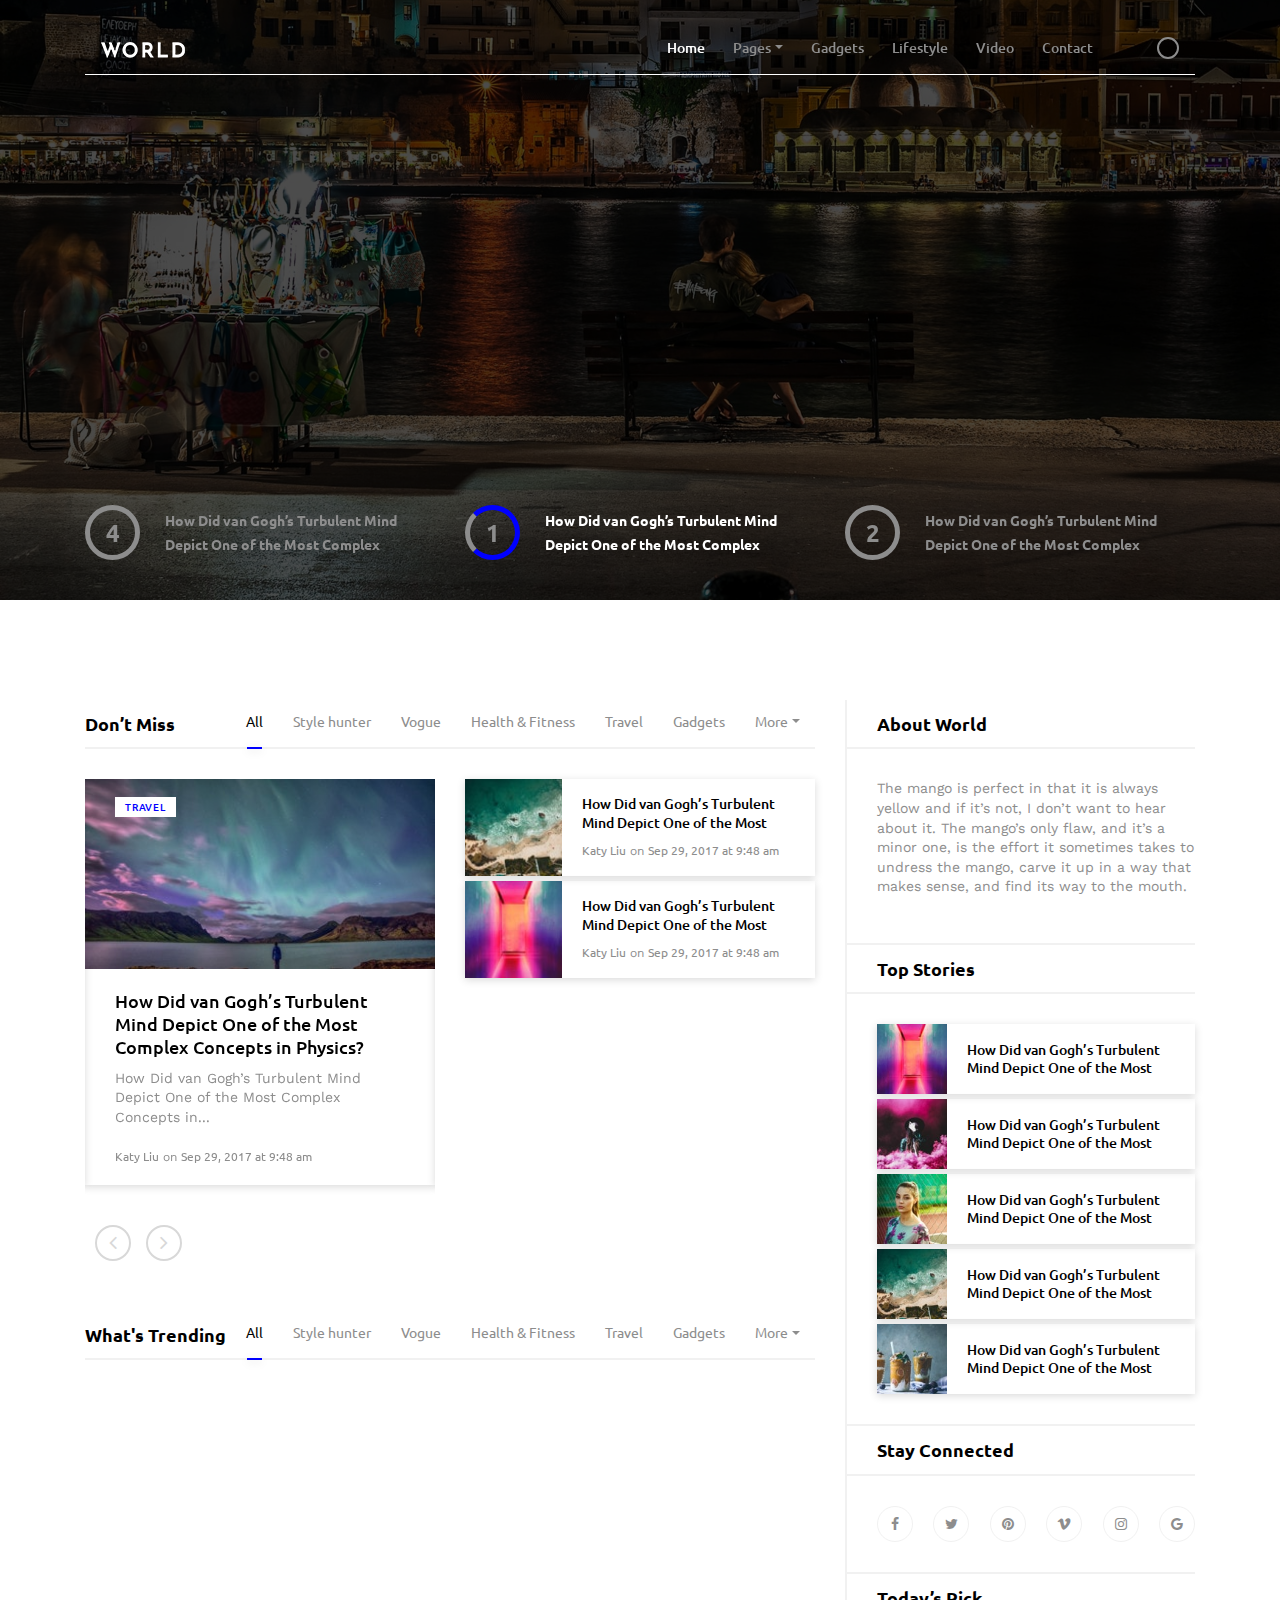
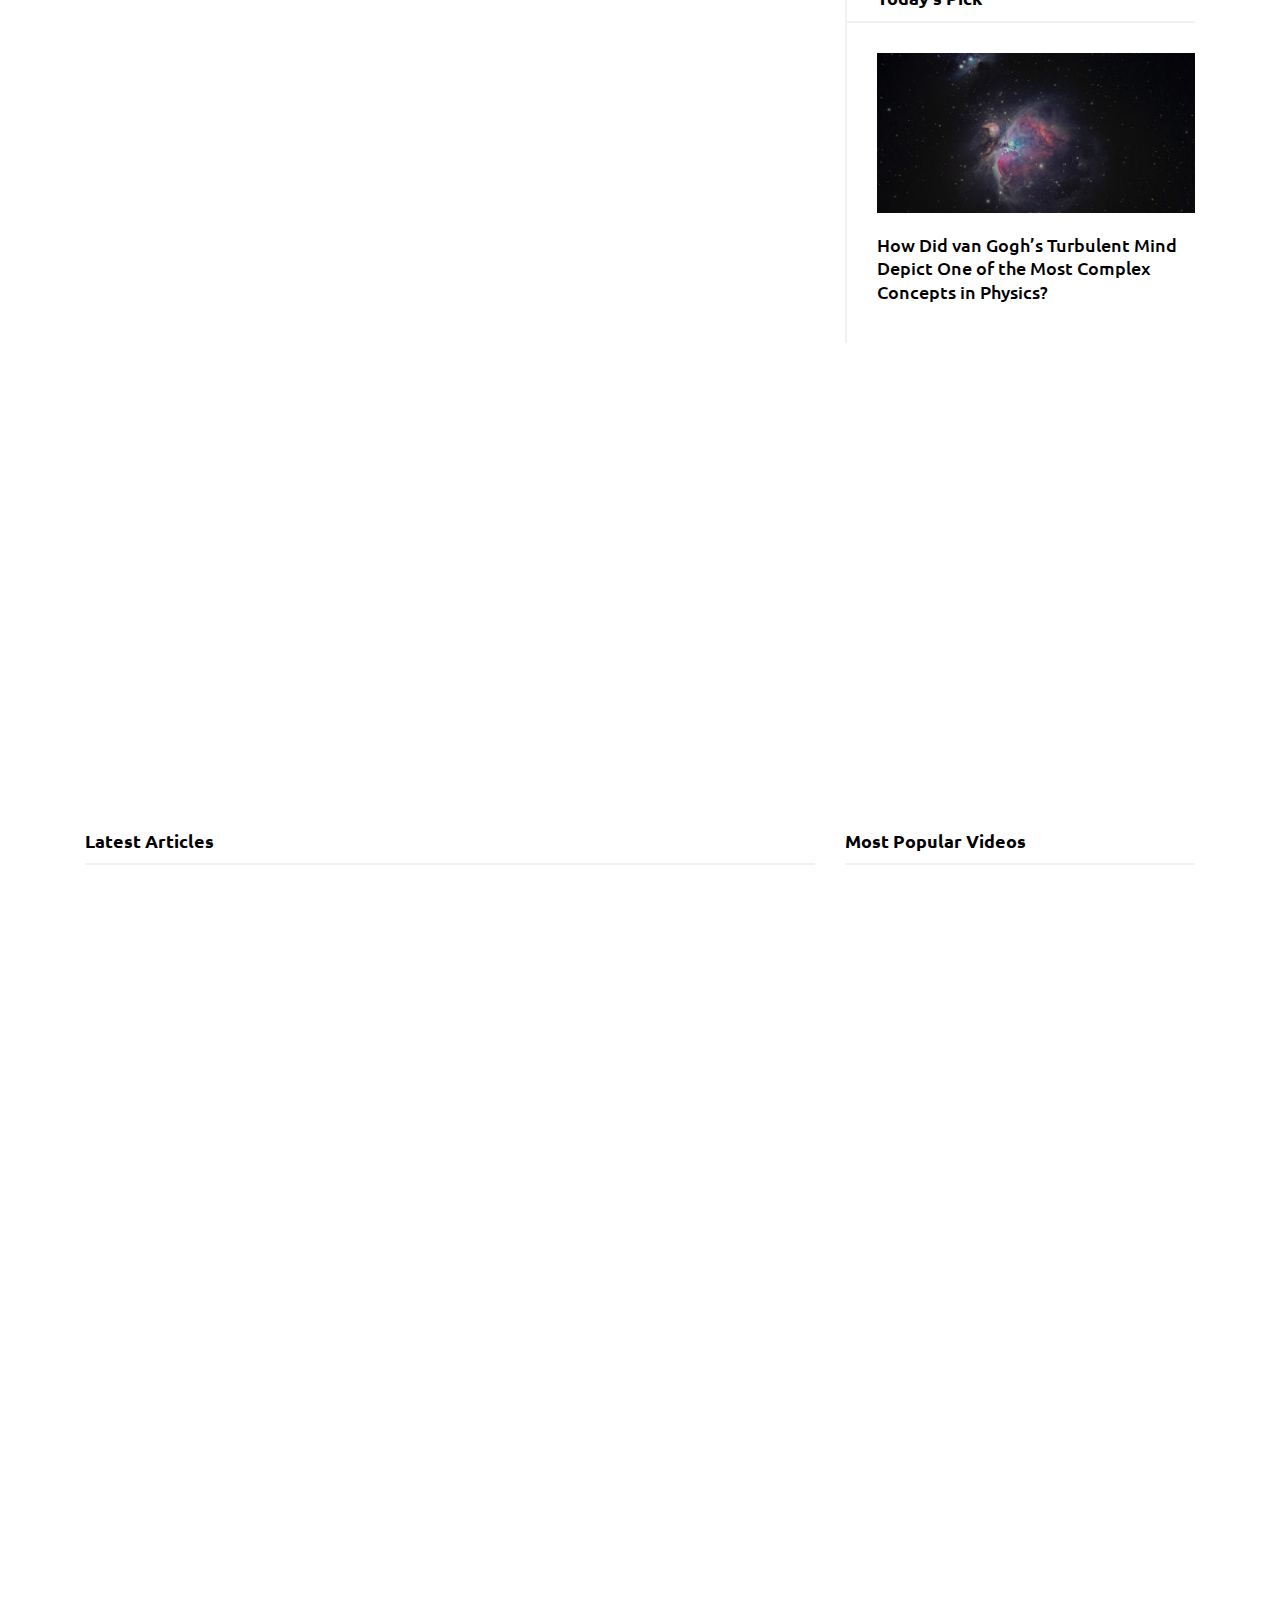
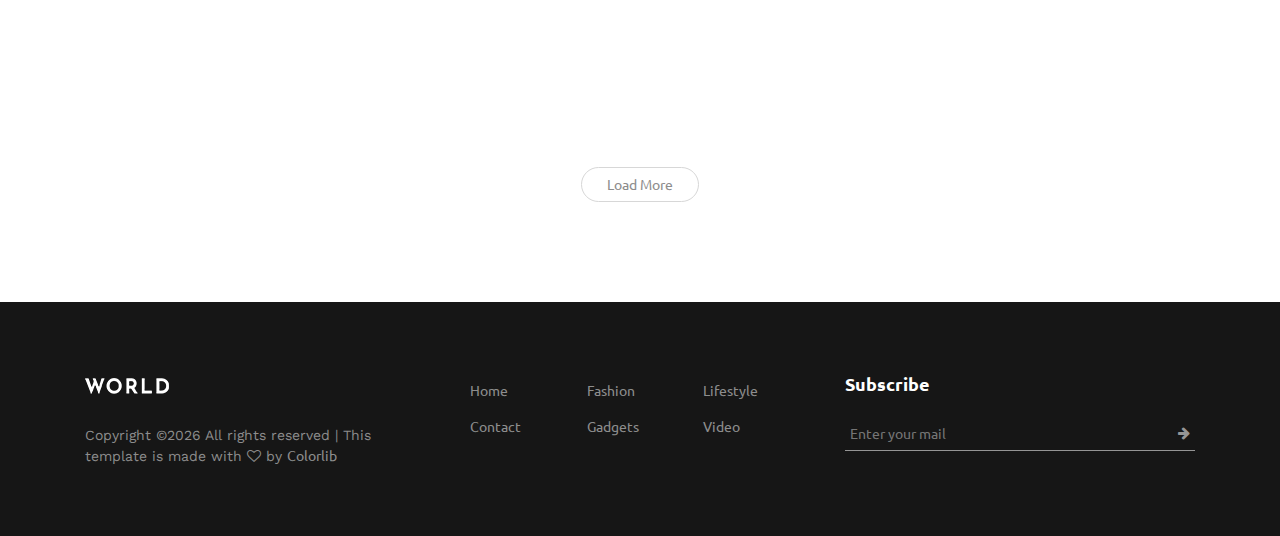
<file: index_test.html>
<!DOCTYPE html>
<html lang="en">

<head>
    <meta charset="UTF-8">
    <meta name="description" content="">
    <meta http-equiv="X-UA-Compatible" content="IE=edge">
    <meta name="viewport" content="width=device-width, initial-scale=1, shrink-to-fit=no">
    <!-- The above 4 meta tags *must* come first in the head; any other head content must come *after* these tags -->

    <!-- Title  -->
    <title>World - Blog &amp; Magazine Template</title>

    <!-- Favicon  -->
    <link rel="icon" href="img/core-img/favicon.ico">

    <!-- Style CSS -->
    <link rel="stylesheet" href="style1.css">

</head>

<body>
    <!-- Preloader Start -->
    <div id="preloader">
        <div class="preload-content">
            <div id="world-load"></div>
        </div>
    </div>
    <!-- Preloader End -->

    <!-- ***** Header Area Start ***** -->
    <header class="header-area">
        <div class="container">
            <div class="row">
                <div class="col-12">
                    <nav class="navbar navbar-expand-lg">
                        <!-- Logo -->
                        <a class="navbar-brand" href="index.html"><img src="img/core-img/logo.png" alt="Logo"></a>
                        <!-- Navbar Toggler -->
                        <button class="navbar-toggler" type="button" data-toggle="collapse" data-target="#worldNav" aria-controls="worldNav" aria-expanded="false" aria-label="Toggle navigation"><span class="navbar-toggler-icon"></span></button>
                        <!-- Navbar -->
                        <div class="collapse navbar-collapse" id="worldNav">
                            <ul class="navbar-nav ml-auto">
                                <li class="nav-item active">
                                    <a class="nav-link" href="#">Home <span class="sr-only">(current)</span></a>
                                </li>
                                <li class="nav-item dropdown">
                                    <a class="nav-link dropdown-toggle" href="#" id="navbarDropdown" role="button" data-toggle="dropdown" aria-haspopup="true" aria-expanded="false">Pages</a>
                                    <div class="dropdown-menu" aria-labelledby="navbarDropdown">
                                        <a class="dropdown-item" href="index.html">Home</a>
                                        <a class="dropdown-item" href="catagory.html">Catagory</a>
                                        <a class="dropdown-item" href="single-blog.html">Single Blog</a>
                                        <a class="dropdown-item" href="regular-page.html">Regular Page</a>
                                        <a class="dropdown-item" href="contact.html">Contact</a>
                                    </div>
                                </li>
                                <li class="nav-item">
                                    <a class="nav-link" href="#">Gadgets</a>
                                </li>
                                <li class="nav-item">
                                    <a class="nav-link" href="#">Lifestyle</a>
                                </li>
                                <li class="nav-item">
                                    <a class="nav-link" href="#">Video</a>
                                </li>
                                <li class="nav-item">
                                    <a class="nav-link" href="#">Contact</a>
                                </li>
                            </ul>
                            <!-- Search Form  -->
                            <div id="search-wrapper">
                                <form action="#">
                                    <input type="text" id="search" placeholder="Search something...">
                                    <div id="close-icon"></div>
                                    <input class="d-none" type="submit" value="">
                                </form>
                            </div>
                        </div>
                    </nav>
                </div>
            </div>
        </div>
    </header>
    <!-- ***** Header Area End ***** -->

    <!-- ********** Hero Area Start ********** -->
    <div class="hero-area">

        <!-- Hero Slides Area -->
        <div class="hero-slides owl-carousel">
            <!-- Single Slide -->
            <div class="single-hero-slide bg-img background-overlay" style="background-image: url(img/blog-img/bg2.jpg);"></div>
            <!-- Single Slide -->
            <div class="single-hero-slide bg-img background-overlay" style="background-image: url(img/blog-img/bg1.jpg);"></div>
        </div>

        <!-- Hero Post Slide -->
        <div class="hero-post-area">
            <div class="container">
                <div class="row">
                    <div class="col-12">
                        <div class="hero-post-slide">
                            <!-- Single Slide -->
                            <div class="single-slide d-flex align-items-center">
                                <div class="post-number">
                                    <p>1</p>
                                </div>
                                <div class="post-title">
                                    <a href="single-blog.html">How Did van Gogh’s Turbulent Mind Depict One of the Most Complex</a>
                                </div>
                            </div>
                            <!-- Single Slide -->
                            <div class="single-slide d-flex align-items-center">
                                <div class="post-number">
                                    <p>2</p>
                                </div>
                                <div class="post-title">
                                    <a href="single-blog.html">How Did van Gogh’s Turbulent Mind Depict One of the Most Complex</a>
                                </div>
                            </div>
                            <!-- Single Slide -->
                            <div class="single-slide d-flex align-items-center">
                                <div class="post-number">
                                    <p>3</p>
                                </div>
                                <div class="post-title">
                                    <a href="single-blog.html">How Did van Gogh’s Turbulent Mind Depict One of the Most Complex</a>
                                </div>
                            </div>
                            <!-- Single Slide -->
                            <div class="single-slide d-flex align-items-center">
                                <div class="post-number">
                                    <p>4</p>
                                </div>
                                <div class="post-title">
                                    <a href="single-blog.html">How Did van Gogh’s Turbulent Mind Depict One of the Most Complex</a>
                                </div>
                            </div>
                        </div>
                    </div>
                </div>
            </div>
        </div>
    </div>
    <!-- ********** Hero Area End ********** -->

    <div class="main-content-wrapper section-padding-100">
        <div class="container">
            <div class="row justify-content-center">
                <!-- ============= Post Content Area Start ============= -->
                <div class="col-12 col-lg-8">
                    <div class="post-content-area mb-50">
                        <!-- Catagory Area -->
                        <div class="world-catagory-area">
                            <ul class="nav nav-tabs" id="myTab" role="tablist">
                                <li class="title">Don’t Miss</li>

                                <li class="nav-item">
                                    <a class="nav-link active" id="tab1" data-toggle="tab" href="#world-tab-1" role="tab" aria-controls="world-tab-1" aria-selected="true">All</a>
                                </li>

                                <li class="nav-item">
                                    <a class="nav-link" id="tab2" data-toggle="tab" href="#world-tab-2" role="tab" aria-controls="world-tab-2" aria-selected="false">Style hunter</a>
                                </li>

                                <li class="nav-item">
                                    <a class="nav-link" id="tab3" data-toggle="tab" href="#world-tab-3" role="tab" aria-controls="world-tab-3" aria-selected="false">Vogue</a>
                                </li>

                                <li class="nav-item">
                                    <a class="nav-link" id="tab4" data-toggle="tab" href="#world-tab-4" role="tab" aria-controls="world-tab-4" aria-selected="false">Health &amp; Fitness</a>
                                </li>

                                <li class="nav-item">
                                    <a class="nav-link" id="tab5" data-toggle="tab" href="#world-tab-5" role="tab" aria-controls="world-tab-5" aria-selected="false">Travel</a>
                                </li>

                                <li class="nav-item">
                                    <a class="nav-link" id="tab6" data-toggle="tab" href="#world-tab-6" role="tab" aria-controls="world-tab-6" aria-selected="false">Gadgets</a>
                                </li>

                                <li class="nav-item dropdown">
                                    <a class="nav-link dropdown-toggle" data-toggle="dropdown" href="#" role="button" aria-haspopup="true" aria-expanded="false">More</a>
                                    <div class="dropdown-menu">
                                        <a class="nav-link" id="tab7" data-toggle="tab" href="#world-tab-7" role="tab" aria-controls="world-tab-7" aria-selected="false">Sports</a>
                                        <a class="nav-link" id="tab8" data-toggle="tab" href="#world-tab-8" role="tab" aria-controls="world-tab-8" aria-selected="false">Politices</a>
                                        <a class="nav-link" id="tab9" data-toggle="tab" href="#world-tab-9" role="tab" aria-controls="world-tab-9" aria-selected="false">Features</a>
                                    </div>
                                </li>
                            </ul>

                            <div class="tab-content" id="myTabContent">

                                <div class="tab-pane fade show active" id="world-tab-1" role="tabpanel" aria-labelledby="tab1">
                                    <div class="row">
                                        <div class="col-12 col-md-6">
                                            <div class="world-catagory-slider owl-carousel wow fadeInUpBig" data-wow-delay="0.1s">

                                                <!-- Single Blog Post -->
                                                <div class="single-blog-post">
                                                    <!-- Post Thumbnail -->
                                                    <div class="post-thumbnail">
                                                        <img src="img/blog-img/b1.jpg" alt="">
                                                        <!-- Catagory -->
                                                        <div class="post-cta"><a href="#">travel</a></div>
                                                    </div>
                                                    <!-- Post Content -->
                                                    <div class="post-content">
                                                        <a href="#" class="headline">
                                                            <h5>How Did van Gogh’s Turbulent Mind Depict One of the Most Complex Concepts in Physics?</h5>
                                                        </a>
                                                        <p>How Did van Gogh’s Turbulent Mind Depict One of the Most Complex Concepts in...</p>
                                                        <!-- Post Meta -->
                                                        <div class="post-meta">
                                                            <p><a href="#" class="post-author">Katy Liu</a> on <a href="#" class="post-date">Sep 29, 2017 at 9:48 am</a></p>
                                                        </div>
                                                    </div>
                                                </div>

                                                <!-- Single Blog Post -->
                                                <div class="single-blog-post">
                                                    <!-- Post Thumbnail -->
                                                    <div class="post-thumbnail">
                                                        <img src="img/blog-img/b2.jpg" alt="">
                                                        <!-- Catagory -->
                                                        <div class="post-cta"><a href="#">travel</a></div>
                                                    </div>
                                                    <!-- Post Content -->
                                                    <div class="post-content">
                                                        <a href="#" class="headline">
                                                            <h5>How Did van Gogh’s Turbulent Mind Depict One of the Most Complex Concepts in Physics?</h5>
                                                        </a>
                                                        <p>How Did van Gogh’s Turbulent Mind Depict One of the Most Complex Concepts in...</p>
                                                        <!-- Post Meta -->
                                                        <div class="post-meta">
                                                            <p><a href="#" class="post-author">Katy Liu</a> on <a href="#" class="post-date">Sep 29, 2017 at 9:48 am</a></p>
                                                        </div>
                                                    </div>
                                                </div>

                                                <!-- Single Blog Post -->
                                                <div class="single-blog-post">
                                                    <!-- Post Thumbnail -->
                                                    <div class="post-thumbnail">
                                                        <img src="img/blog-img/b3.jpg" alt="">
                                                        <!-- Catagory -->
                                                        <div class="post-cta"><a href="#">travel</a></div>
                                                    </div>
                                                    <!-- Post Content -->
                                                    <div class="post-content">
                                                        <a href="#" class="headline">
                                                            <h5>How Did van Gogh’s Turbulent Mind Depict One of the Most Complex Concepts in Physics?</h5>
                                                        </a>
                                                        <p>How Did van Gogh’s Turbulent Mind Depict One of the Most Complex Concepts in...</p>
                                                        <!-- Post Meta -->
                                                        <div class="post-meta">
                                                            <p><a href="#" class="post-author">Katy Liu</a> on <a href="#" class="post-date">Sep 29, 2017 at 9:48 am</a></p>
                                                        </div>
                                                    </div>
                                                </div>
                                            </div>
                                        </div>

                                        <div class="col-12 col-md-6">
                                            <!-- Single Blog Post -->
                                            <div class="single-blog-post post-style-2 d-flex align-items-center wow fadeInUpBig" data-wow-delay="0.2s">
                                                <!-- Post Thumbnail -->
                                                <div class="post-thumbnail">
                                                    <img src="img/blog-img/b10.jpg" alt="">
                                                </div>
                                                <!-- Post Content -->
                                                <div class="post-content">
                                                    <a href="#" class="headline">
                                                        <h5>How Did van Gogh’s Turbulent Mind Depict One of the Most</h5>
                                                    </a>
                                                    <!-- Post Meta -->
                                                    <div class="post-meta">
                                                        <p><a href="#" class="post-author">Katy Liu</a> on <a href="#" class="post-date">Sep 29, 2017 at 9:48 am</a></p>
                                                    </div>
                                                </div>
                                            </div>

                                            <!-- Single Blog Post -->
                                            <div class="single-blog-post post-style-2 d-flex align-items-center wow fadeInUpBig" data-wow-delay="0.3s">
                                                <!-- Post Thumbnail -->
                                                <div class="post-thumbnail">
                                                    <img src="img/blog-img/b11.jpg" alt="">
                                                </div>
                                                <!-- Post Content -->
                                                <div class="post-content">
                                                    <a href="#" class="headline">
                                                        <h5>How Did van Gogh’s Turbulent Mind Depict One of the Most</h5>
                                                    </a>
                                                    <!-- Post Meta -->
                                                    <div class="post-meta">
                                                        <p><a href="#" class="post-author">Katy Liu</a> on <a href="#" class="post-date">Sep 29, 2017 at 9:48 am</a></p>
                                                    </div>
                                                </div>
                                            </div>

                                            <!-- Single Blog Post -->
                                            <div class="single-blog-post post-style-2 d-flex align-items-center wow fadeInUpBig" data-wow-delay="0.4s">
                                                <!-- Post Thumbnail -->
                                                <div class="post-thumbnail">
                                                    <img src="img/blog-img/b12.jpg" alt="">
                                                </div>
                                                <!-- Post Content -->
                                                <div class="post-content">
                                                    <a href="#" class="headline">
                                                        <h5>How Did van Gogh’s Turbulent Mind Depict One of the Most</h5>
                                                    </a>
                                                    <!-- Post Meta -->
                                                    <div class="post-meta">
                                                        <p><a href="#" class="post-author">Katy Liu</a> on <a href="#" class="post-date">Sep 29, 2017 at 9:48 am</a></p>
                                                    </div>
                                                </div>
                                            </div>

                                            <!-- Single Blog Post -->
                                            <div class="single-blog-post post-style-2 d-flex align-items-center wow fadeInUpBig" data-wow-delay="0.5s">
                                                <!-- Post Thumbnail -->
                                                <div class="post-thumbnail">
                                                    <img src="img/blog-img/b13.jpg" alt="">
                                                </div>
                                                <!-- Post Content -->
                                                <div class="post-content">
                                                    <a href="#" class="headline">
                                                        <h5>How Did van Gogh’s Turbulent Mind Depict One of the Most</h5>
                                                    </a>
                                                    <!-- Post Meta -->
                                                    <div class="post-meta">
                                                        <p><a href="#" class="post-author">Katy Liu</a> on <a href="#" class="post-date">Sep 29, 2017 at 9:48 am</a></p>
                                                    </div>
                                                </div>
                                            </div>
                                        </div>
                                    </div>
                                </div>

                                <div class="tab-pane fade" id="world-tab-2" role="tabpanel" aria-labelledby="tab2">
                                    <div class="row">
                                        <div class="col-12 col-md-6">
                                            <!-- Single Blog Post -->
                                            <div class="single-blog-post">
                                                <!-- Post Thumbnail -->
                                                <div class="post-thumbnail">
                                                    <img src="img/blog-img/b1.jpg" alt="">
                                                    <!-- Catagory -->
                                                    <div class="post-cta"><a href="#">travel</a></div>
                                                </div>
                                                <!-- Post Content -->
                                                <div class="post-content">
                                                    <a href="#" class="headline">
                                                        <h5>How Did van Gogh’s Turbulent Mind Depict One of the Most Complex Concepts in Physics?</h5>
                                                    </a>
                                                    <p>How Did van Gogh’s Turbulent Mind Depict One of the Most Complex Concepts in...</p>
                                                    <!-- Post Meta -->
                                                    <div class="post-meta">
                                                        <p><a href="#" class="post-author">Katy Liu</a> on <a href="#" class="post-date">Sep 29, 2017 at 9:48 am</a></p>
                                                    </div>
                                                </div>
                                            </div>
                                        </div>

                                        <div class="col-12 col-md-6">
                                            <!-- Single Blog Post -->
                                            <div class="single-blog-post post-style-2 d-flex align-items-center">
                                                <!-- Post Thumbnail -->
                                                <div class="post-thumbnail">
                                                    <img src="img/blog-img/b10.jpg" alt="">
                                                </div>
                                                <!-- Post Content -->
                                                <div class="post-content">
                                                    <a href="#" class="headline">
                                                        <h5>How Did van Gogh’s Turbulent Mind Depict One of the Most</h5>
                                                    </a>
                                                    <!-- Post Meta -->
                                                    <div class="post-meta">
                                                        <p><a href="#" class="post-author">Katy Liu</a> on <a href="#" class="post-date">Sep 29, 2017 at 9:48 am</a></p>
                                                    </div>
                                                </div>
                                            </div>

                                            <!-- Single Blog Post -->
                                            <div class="single-blog-post post-style-2 d-flex align-items-center">
                                                <!-- Post Thumbnail -->
                                                <div class="post-thumbnail">
                                                    <img src="img/blog-img/b11.jpg" alt="">
                                                </div>
                                                <!-- Post Content -->
                                                <div class="post-content">
                                                    <a href="#" class="headline">
                                                        <h5>How Did van Gogh’s Turbulent Mind Depict One of the Most</h5>
                                                    </a>
                                                    <!-- Post Meta -->
                                                    <div class="post-meta">
                                                        <p><a href="#" class="post-author">Katy Liu</a> on <a href="#" class="post-date">Sep 29, 2017 at 9:48 am</a></p>
                                                    </div>
                                                </div>
                                            </div>

                                            <!-- Single Blog Post -->
                                            <div class="single-blog-post post-style-2 d-flex align-items-center">
                                                <!-- Post Thumbnail -->
                                                <div class="post-thumbnail">
                                                    <img src="img/blog-img/b12.jpg" alt="">
                                                </div>
                                                <!-- Post Content -->
                                                <div class="post-content">
                                                    <a href="#" class="headline">
                                                        <h5>How Did van Gogh’s Turbulent Mind Depict One of the Most</h5>
                                                    </a>
                                                    <!-- Post Meta -->
                                                    <div class="post-meta">
                                                        <p><a href="#" class="post-author">Katy Liu</a> on <a href="#" class="post-date">Sep 29, 2017 at 9:48 am</a></p>
                                                    </div>
                                                </div>
                                            </div>

                                            <!-- Single Blog Post -->
                                            <div class="single-blog-post post-style-2 d-flex align-items-center">
                                                <!-- Post Thumbnail -->
                                                <div class="post-thumbnail">
                                                    <img src="img/blog-img/b13.jpg" alt="">
                                                </div>
                                                <!-- Post Content -->
                                                <div class="post-content">
                                                    <a href="#" class="headline">
                                                        <h5>How Did van Gogh’s Turbulent Mind Depict One of the Most</h5>
                                                    </a>
                                                    <!-- Post Meta -->
                                                    <div class="post-meta">
                                                        <p><a href="#" class="post-author">Katy Liu</a> on <a href="#" class="post-date">Sep 29, 2017 at 9:48 am</a></p>
                                                    </div>
                                                </div>
                                            </div>
                                        </div>
                                    </div>
                                </div>

                                <div class="tab-pane fade" id="world-tab-3" role="tabpanel" aria-labelledby="tab3">
                                    <div class="row">
                                        <div class="col-12 col-md-6">
                                            <!-- Single Blog Post -->
                                            <div class="single-blog-post">
                                                <!-- Post Thumbnail -->
                                                <div class="post-thumbnail">
                                                    <img src="img/blog-img/b1.jpg" alt="">
                                                    <!-- Catagory -->
                                                    <div class="post-cta"><a href="#">travel</a></div>
                                                </div>
                                                <!-- Post Content -->
                                                <div class="post-content">
                                                    <a href="#" class="headline">
                                                        <h5>How Did van Gogh’s Turbulent Mind Depict One of the Most Complex Concepts in Physics?</h5>
                                                    </a>
                                                    <p>How Did van Gogh’s Turbulent Mind Depict One of the Most Complex Concepts in...</p>
                                                    <!-- Post Meta -->
                                                    <div class="post-meta">
                                                        <p><a href="#" class="post-author">Katy Liu</a> on <a href="#" class="post-date">Sep 29, 2017 at 9:48 am</a></p>
                                                    </div>
                                                </div>
                                            </div>
                                        </div>

                                        <div class="col-12 col-md-6">
                                            <!-- Single Blog Post -->
                                            <div class="single-blog-post post-style-2 d-flex align-items-center">
                                                <!-- Post Thumbnail -->
                                                <div class="post-thumbnail">
                                                    <img src="img/blog-img/b10.jpg" alt="">
                                                </div>
                                                <!-- Post Content -->
                                                <div class="post-content">
                                                    <a href="#" class="headline">
                                                        <h5>How Did van Gogh’s Turbulent Mind Depict One of the Most</h5>
                                                    </a>
                                                    <!-- Post Meta -->
                                                    <div class="post-meta">
                                                        <p><a href="#" class="post-author">Katy Liu</a> on <a href="#" class="post-date">Sep 29, 2017 at 9:48 am</a></p>
                                                    </div>
                                                </div>
                                            </div>

                                            <!-- Single Blog Post -->
                                            <div class="single-blog-post post-style-2 d-flex align-items-center">
                                                <!-- Post Thumbnail -->
                                                <div class="post-thumbnail">
                                                    <img src="img/blog-img/b11.jpg" alt="">
                                                </div>
                                                <!-- Post Content -->
                                                <div class="post-content">
                                                    <a href="#" class="headline">
                                                        <h5>How Did van Gogh’s Turbulent Mind Depict One of the Most</h5>
                                                    </a>
                                                    <!-- Post Meta -->
                                                    <div class="post-meta">
                                                        <p><a href="#" class="post-author">Katy Liu</a> on <a href="#" class="post-date">Sep 29, 2017 at 9:48 am</a></p>
                                                    </div>
                                                </div>
                                            </div>

                                            <!-- Single Blog Post -->
                                            <div class="single-blog-post post-style-2 d-flex align-items-center">
                                                <!-- Post Thumbnail -->
                                                <div class="post-thumbnail">
                                                    <img src="img/blog-img/b12.jpg" alt="">
                                                </div>
                                                <!-- Post Content -->
                                                <div class="post-content">
                                                    <a href="#" class="headline">
                                                        <h5>How Did van Gogh’s Turbulent Mind Depict One of the Most</h5>
                                                    </a>
                                                    <!-- Post Meta -->
                                                    <div class="post-meta">
                                                        <p><a href="#" class="post-author">Katy Liu</a> on <a href="#" class="post-date">Sep 29, 2017 at 9:48 am</a></p>
                                                    </div>
                                                </div>
                                            </div>

                                            <!-- Single Blog Post -->
                                            <div class="single-blog-post post-style-2 d-flex align-items-center">
                                                <!-- Post Thumbnail -->
                                                <div class="post-thumbnail">
                                                    <img src="img/blog-img/b13.jpg" alt="">
                                                </div>
                                                <!-- Post Content -->
                                                <div class="post-content">
                                                    <a href="#" class="headline">
                                                        <h5>How Did van Gogh’s Turbulent Mind Depict One of the Most</h5>
                                                    </a>
                                                    <!-- Post Meta -->
                                                    <div class="post-meta">
                                                        <p><a href="#" class="post-author">Katy Liu</a> on <a href="#" class="post-date">Sep 29, 2017 at 9:48 am</a></p>
                                                    </div>
                                                </div>
                                            </div>
                                        </div>
                                    </div>
                                </div>

                                <div class="tab-pane fade" id="world-tab-4" role="tabpanel" aria-labelledby="tab4">
                                    <div class="row">
                                        <div class="col-12 col-md-6">
                                            <!-- Single Blog Post -->
                                            <div class="single-blog-post">
                                                <!-- Post Thumbnail -->
                                                <div class="post-thumbnail">
                                                    <img src="img/blog-img/b1.jpg" alt="">
                                                    <!-- Catagory -->
                                                    <div class="post-cta"><a href="#">travel</a></div>
                                                </div>
                                                <!-- Post Content -->
                                                <div class="post-content">
                                                    <a href="#" class="headline">
                                                        <h5>How Did van Gogh’s Turbulent Mind Depict One of the Most Complex Concepts in Physics?</h5>
                                                    </a>
                                                    <p>How Did van Gogh’s Turbulent Mind Depict One of the Most Complex Concepts in...</p>
                                                    <!-- Post Meta -->
                                                    <div class="post-meta">
                                                        <p><a href="#" class="post-author">Katy Liu</a> on <a href="#" class="post-date">Sep 29, 2017 at 9:48 am</a></p>
                                                    </div>
                                                </div>
                                            </div>
                                        </div>

                                        <div class="col-12 col-md-6">
                                            <!-- Single Blog Post -->
                                            <div class="single-blog-post post-style-2 d-flex align-items-center">
                                                <!-- Post Thumbnail -->
                                                <div class="post-thumbnail">
                                                    <img src="img/blog-img/b10.jpg" alt="">
                                                </div>
                                                <!-- Post Content -->
                                                <div class="post-content">
                                                    <a href="#" class="headline">
                                                        <h5>How Did van Gogh’s Turbulent Mind Depict One of the Most</h5>
                                                    </a>
                                                    <!-- Post Meta -->
                                                    <div class="post-meta">
                                                        <p><a href="#" class="post-author">Katy Liu</a> on <a href="#" class="post-date">Sep 29, 2017 at 9:48 am</a></p>
                                                    </div>
                                                </div>
                                            </div>

                                            <!-- Single Blog Post -->
                                            <div class="single-blog-post post-style-2 d-flex align-items-center">
                                                <!-- Post Thumbnail -->
                                                <div class="post-thumbnail">
                                                    <img src="img/blog-img/b11.jpg" alt="">
                                                </div>
                                                <!-- Post Content -->
                                                <div class="post-content">
                                                    <a href="#" class="headline">
                                                        <h5>How Did van Gogh’s Turbulent Mind Depict One of the Most</h5>
                                                    </a>
                                                    <!-- Post Meta -->
                                                    <div class="post-meta">
                                                        <p><a href="#" class="post-author">Katy Liu</a> on <a href="#" class="post-date">Sep 29, 2017 at 9:48 am</a></p>
                                                    </div>
                                                </div>
                                            </div>

                                            <!-- Single Blog Post -->
                                            <div class="single-blog-post post-style-2 d-flex align-items-center">
                                                <!-- Post Thumbnail -->
                                                <div class="post-thumbnail">
                                                    <img src="img/blog-img/b12.jpg" alt="">
                                                </div>
                                                <!-- Post Content -->
                                                <div class="post-content">
                                                    <a href="#" class="headline">
                                                        <h5>How Did van Gogh’s Turbulent Mind Depict One of the Most</h5>
                                                    </a>
                                                    <!-- Post Meta -->
                                                    <div class="post-meta">
                                                        <p><a href="#" class="post-author">Katy Liu</a> on <a href="#" class="post-date">Sep 29, 2017 at 9:48 am</a></p>
                                                    </div>
                                                </div>
                                            </div>

                                            <!-- Single Blog Post -->
                                            <div class="single-blog-post post-style-2 d-flex align-items-center">
                                                <!-- Post Thumbnail -->
                                                <div class="post-thumbnail">
                                                    <img src="img/blog-img/b13.jpg" alt="">
                                                </div>
                                                <!-- Post Content -->
                                                <div class="post-content">
                                                    <a href="#" class="headline">
                                                        <h5>How Did van Gogh’s Turbulent Mind Depict One of the Most</h5>
                                                    </a>
                                                    <!-- Post Meta -->
                                                    <div class="post-meta">
                                                        <p><a href="#" class="post-author">Katy Liu</a> on <a href="#" class="post-date">Sep 29, 2017 at 9:48 am</a></p>
                                                    </div>
                                                </div>
                                            </div>
                                        </div>
                                    </div>
                                </div>

                                <div class="tab-pane fade" id="world-tab-5" role="tabpanel" aria-labelledby="tab5">
                                    <div class="row">
                                        <div class="col-12 col-md-6">
                                            <!-- Single Blog Post -->
                                            <div class="single-blog-post">
                                                <!-- Post Thumbnail -->
                                                <div class="post-thumbnail">
                                                    <img src="img/blog-img/b1.jpg" alt="">
                                                    <!-- Catagory -->
                                                    <div class="post-cta"><a href="#">travel</a></div>
                                                </div>
                                                <!-- Post Content -->
                                                <div class="post-content">
                                                    <a href="#" class="headline">
                                                        <h5>How Did van Gogh’s Turbulent Mind Depict One of the Most Complex Concepts in Physics?</h5>
                                                    </a>
                                                    <p>How Did van Gogh’s Turbulent Mind Depict One of the Most Complex Concepts in...</p>
                                                    <!-- Post Meta -->
                                                    <div class="post-meta">
                                                        <p><a href="#" class="post-author">Katy Liu</a> on <a href="#" class="post-date">Sep 29, 2017 at 9:48 am</a></p>
                                                    </div>
                                                </div>
                                            </div>
                                        </div>

                                        <div class="col-12 col-md-6">
                                            <!-- Single Blog Post -->
                                            <div class="single-blog-post post-style-2 d-flex align-items-center">
                                                <!-- Post Thumbnail -->
                                                <div class="post-thumbnail">
                                                    <img src="img/blog-img/b10.jpg" alt="">
                                                </div>
                                                <!-- Post Content -->
                                                <div class="post-content">
                                                    <a href="#" class="headline">
                                                        <h5>How Did van Gogh’s Turbulent Mind Depict One of the Most</h5>
                                                    </a>
                                                    <!-- Post Meta -->
                                                    <div class="post-meta">
                                                        <p><a href="#" class="post-author">Katy Liu</a> on <a href="#" class="post-date">Sep 29, 2017 at 9:48 am</a></p>
                                                    </div>
                                                </div>
                                            </div>

                                            <!-- Single Blog Post -->
                                            <div class="single-blog-post post-style-2 d-flex align-items-center">
                                                <!-- Post Thumbnail -->
                                                <div class="post-thumbnail">
                                                    <img src="img/blog-img/b11.jpg" alt="">
                                                </div>
                                                <!-- Post Content -->
                                                <div class="post-content">
                                                    <a href="#" class="headline">
                                                        <h5>How Did van Gogh’s Turbulent Mind Depict One of the Most</h5>
                                                    </a>
                                                    <!-- Post Meta -->
                                                    <div class="post-meta">
                                                        <p><a href="#" class="post-author">Katy Liu</a> on <a href="#" class="post-date">Sep 29, 2017 at 9:48 am</a></p>
                                                    </div>
                                                </div>
                                            </div>

                                            <!-- Single Blog Post -->
                                            <div class="single-blog-post post-style-2 d-flex align-items-center">
                                                <!-- Post Thumbnail -->
                                                <div class="post-thumbnail">
                                                    <img src="img/blog-img/b12.jpg" alt="">
                                                </div>
                                                <!-- Post Content -->
                                                <div class="post-content">
                                                    <a href="#" class="headline">
                                                        <h5>How Did van Gogh’s Turbulent Mind Depict One of the Most</h5>
                                                    </a>
                                                    <!-- Post Meta -->
                                                    <div class="post-meta">
                                                        <p><a href="#" class="post-author">Katy Liu</a> on <a href="#" class="post-date">Sep 29, 2017 at 9:48 am</a></p>
                                                    </div>
                                                </div>
                                            </div>

                                            <!-- Single Blog Post -->
                                            <div class="single-blog-post post-style-2 d-flex align-items-center">
                                                <!-- Post Thumbnail -->
                                                <div class="post-thumbnail">
                                                    <img src="img/blog-img/b13.jpg" alt="">
                                                </div>
                                                <!-- Post Content -->
                                                <div class="post-content">
                                                    <a href="#" class="headline">
                                                        <h5>How Did van Gogh’s Turbulent Mind Depict One of the Most</h5>
                                                    </a>
                                                    <!-- Post Meta -->
                                                    <div class="post-meta">
                                                        <p><a href="#" class="post-author">Katy Liu</a> on <a href="#" class="post-date">Sep 29, 2017 at 9:48 am</a></p>
                                                    </div>
                                                </div>
                                            </div>
                                        </div>
                                    </div>
                                </div>

                                <div class="tab-pane fade" id="world-tab-6" role="tabpanel" aria-labelledby="tab6">
                                    <div class="row">
                                        <div class="col-12 col-md-6">
                                            <!-- Single Blog Post -->
                                            <div class="single-blog-post">
                                                <!-- Post Thumbnail -->
                                                <div class="post-thumbnail">
                                                    <img src="img/blog-img/b1.jpg" alt="">
                                                    <!-- Catagory -->
                                                    <div class="post-cta"><a href="#">travel</a></div>
                                                </div>
                                                <!-- Post Content -->
                                                <div class="post-content">
                                                    <a href="#" class="headline">
                                                        <h5>How Did van Gogh’s Turbulent Mind Depict One of the Most Complex Concepts in Physics?</h5>
                                                    </a>
                                                    <p>How Did van Gogh’s Turbulent Mind Depict One of the Most Complex Concepts in...</p>
                                                    <!-- Post Meta -->
                                                    <div class="post-meta">
                                                        <p><a href="#" class="post-author">Katy Liu</a> on <a href="#" class="post-date">Sep 29, 2017 at 9:48 am</a></p>
                                                    </div>
                                                </div>
                                            </div>
                                        </div>

                                        <div class="col-12 col-md-6">
                                            <!-- Single Blog Post -->
                                            <div class="single-blog-post post-style-2 d-flex align-items-center">
                                                <!-- Post Thumbnail -->
                                                <div class="post-thumbnail">
                                                    <img src="img/blog-img/b10.jpg" alt="">
                                                </div>
                                                <!-- Post Content -->
                                                <div class="post-content">
                                                    <a href="#" class="headline">
                                                        <h5>How Did van Gogh’s Turbulent Mind Depict One of the Most</h5>
                                                    </a>
                                                    <!-- Post Meta -->
                                                    <div class="post-meta">
                                                        <p><a href="#" class="post-author">Katy Liu</a> on <a href="#" class="post-date">Sep 29, 2017 at 9:48 am</a></p>
                                                    </div>
                                                </div>
                                            </div>

                                            <!-- Single Blog Post -->
                                            <div class="single-blog-post post-style-2 d-flex align-items-center">
                                                <!-- Post Thumbnail -->
                                                <div class="post-thumbnail">
                                                    <img src="img/blog-img/b11.jpg" alt="">
                                                </div>
                                                <!-- Post Content -->
                                                <div class="post-content">
                                                    <a href="#" class="headline">
                                                        <h5>How Did van Gogh’s Turbulent Mind Depict One of the Most</h5>
                                                    </a>
                                                    <!-- Post Meta -->
                                                    <div class="post-meta">
                                                        <p><a href="#" class="post-author">Katy Liu</a> on <a href="#" class="post-date">Sep 29, 2017 at 9:48 am</a></p>
                                                    </div>
                                                </div>
                                            </div>

                                            <!-- Single Blog Post -->
                                            <div class="single-blog-post post-style-2 d-flex align-items-center">
                                                <!-- Post Thumbnail -->
                                                <div class="post-thumbnail">
                                                    <img src="img/blog-img/b12.jpg" alt="">
                                                </div>
                                                <!-- Post Content -->
                                                <div class="post-content">
                                                    <a href="#" class="headline">
                                                        <h5>How Did van Gogh’s Turbulent Mind Depict One of the Most</h5>
                                                    </a>
                                                    <!-- Post Meta -->
                                                    <div class="post-meta">
                                                        <p><a href="#" class="post-author">Katy Liu</a> on <a href="#" class="post-date">Sep 29, 2017 at 9:48 am</a></p>
                                                    </div>
                                                </div>
                                            </div>

                                            <!-- Single Blog Post -->
                                            <div class="single-blog-post post-style-2 d-flex align-items-center">
                                                <!-- Post Thumbnail -->
                                                <div class="post-thumbnail">
                                                    <img src="img/blog-img/b13.jpg" alt="">
                                                </div>
                                                <!-- Post Content -->
                                                <div class="post-content">
                                                    <a href="#" class="headline">
                                                        <h5>How Did van Gogh’s Turbulent Mind Depict One of the Most</h5>
                                                    </a>
                                                    <!-- Post Meta -->
                                                    <div class="post-meta">
                                                        <p><a href="#" class="post-author">Katy Liu</a> on <a href="#" class="post-date">Sep 29, 2017 at 9:48 am</a></p>
                                                    </div>
                                                </div>
                                            </div>
                                        </div>
                                    </div>
                                </div>

                                <div class="tab-pane fade" id="world-tab-7" role="tabpanel" aria-labelledby="tab7">
                                    <div class="row">
                                        <div class="col-12 col-md-6">
                                            <!-- Single Blog Post -->
                                            <div class="single-blog-post">
                                                <!-- Post Thumbnail -->
                                                <div class="post-thumbnail">
                                                    <img src="img/blog-img/b1.jpg" alt="">
                                                    <!-- Catagory -->
                                                    <div class="post-cta"><a href="#">travel</a></div>
                                                </div>
                                                <!-- Post Content -->
                                                <div class="post-content">
                                                    <a href="#" class="headline">
                                                        <h5>How Did van Gogh’s Turbulent Mind Depict One of the Most Complex Concepts in Physics?</h5>
                                                    </a>
                                                    <p>How Did van Gogh’s Turbulent Mind Depict One of the Most Complex Concepts in...</p>
                                                    <!-- Post Meta -->
                                                    <div class="post-meta">
                                                        <p><a href="#" class="post-author">Katy Liu</a> on <a href="#" class="post-date">Sep 29, 2017 at 9:48 am</a></p>
                                                    </div>
                                                </div>
                                            </div>
                                        </div>

                                        <div class="col-12 col-md-6">
                                            <!-- Single Blog Post -->
                                            <div class="single-blog-post post-style-2 d-flex align-items-center">
                                                <!-- Post Thumbnail -->
                                                <div class="post-thumbnail">
                                                    <img src="img/blog-img/b10.jpg" alt="">
                                                </div>
                                                <!-- Post Content -->
                                                <div class="post-content">
                                                    <a href="#" class="headline">
                                                        <h5>How Did van Gogh’s Turbulent Mind Depict One of the Most</h5>
                                                    </a>
                                                    <!-- Post Meta -->
                                                    <div class="post-meta">
                                                        <p><a href="#" class="post-author">Katy Liu</a> on <a href="#" class="post-date">Sep 29, 2017 at 9:48 am</a></p>
                                                    </div>
                                                </div>
                                            </div>

                                            <!-- Single Blog Post -->
                                            <div class="single-blog-post post-style-2 d-flex align-items-center">
                                                <!-- Post Thumbnail -->
                                                <div class="post-thumbnail">
                                                    <img src="img/blog-img/b11.jpg" alt="">
                                                </div>
                                                <!-- Post Content -->
                                                <div class="post-content">
                                                    <a href="#" class="headline">
                                                        <h5>How Did van Gogh’s Turbulent Mind Depict One of the Most</h5>
                                                    </a>
                                                    <!-- Post Meta -->
                                                    <div class="post-meta">
                                                        <p><a href="#" class="post-author">Katy Liu</a> on <a href="#" class="post-date">Sep 29, 2017 at 9:48 am</a></p>
                                                    </div>
                                                </div>
                                            </div>

                                            <!-- Single Blog Post -->
                                            <div class="single-blog-post post-style-2 d-flex align-items-center">
                                                <!-- Post Thumbnail -->
                                                <div class="post-thumbnail">
                                                    <img src="img/blog-img/b12.jpg" alt="">
                                                </div>
                                                <!-- Post Content -->
                                                <div class="post-content">
                                                    <a href="#" class="headline">
                                                        <h5>How Did van Gogh’s Turbulent Mind Depict One of the Most</h5>
                                                    </a>
                                                    <!-- Post Meta -->
                                                    <div class="post-meta">
                                                        <p><a href="#" class="post-author">Katy Liu</a> on <a href="#" class="post-date">Sep 29, 2017 at 9:48 am</a></p>
                                                    </div>
                                                </div>
                                            </div>

                                            <!-- Single Blog Post -->
                                            <div class="single-blog-post post-style-2 d-flex align-items-center">
                                                <!-- Post Thumbnail -->
                                                <div class="post-thumbnail">
                                                    <img src="img/blog-img/b13.jpg" alt="">
                                                </div>
                                                <!-- Post Content -->
                                                <div class="post-content">
                                                    <a href="#" class="headline">
                                                        <h5>How Did van Gogh’s Turbulent Mind Depict One of the Most</h5>
                                                    </a>
                                                    <!-- Post Meta -->
                                                    <div class="post-meta">
                                                        <p><a href="#" class="post-author">Katy Liu</a> on <a href="#" class="post-date">Sep 29, 2017 at 9:48 am</a></p>
                                                    </div>
                                                </div>
                                            </div>
                                        </div>
                                    </div>
                                </div>

                                <div class="tab-pane fade" id="world-tab-8" role="tabpanel" aria-labelledby="tab8">
                                    <div class="row">
                                        <div class="col-12 col-md-6">
                                            <!-- Single Blog Post -->
                                            <div class="single-blog-post">
                                                <!-- Post Thumbnail -->
                                                <div class="post-thumbnail">
                                                    <img src="img/blog-img/b1.jpg" alt="">
                                                    <!-- Catagory -->
                                                    <div class="post-cta"><a href="#">travel</a></div>
                                                </div>
                                                <!-- Post Content -->
                                                <div class="post-content">
                                                    <a href="#" class="headline">
                                                        <h5>How Did van Gogh’s Turbulent Mind Depict One of the Most Complex Concepts in Physics?</h5>
                                                    </a>
                                                    <p>How Did van Gogh’s Turbulent Mind Depict One of the Most Complex Concepts in...</p>
                                                    <!-- Post Meta -->
                                                    <div class="post-meta">
                                                        <p><a href="#" class="post-author">Katy Liu</a> on <a href="#" class="post-date">Sep 29, 2017 at 9:48 am</a></p>
                                                    </div>
                                                </div>
                                            </div>
                                        </div>

                                        <div class="col-12 col-md-6">
                                            <!-- Single Blog Post -->
                                            <div class="single-blog-post post-style-2 d-flex align-items-center">
                                                <!-- Post Thumbnail -->
                                                <div class="post-thumbnail">
                                                    <img src="img/blog-img/b10.jpg" alt="">
                                                </div>
                                                <!-- Post Content -->
                                                <div class="post-content">
                                                    <a href="#" class="headline">
                                                        <h5>How Did van Gogh’s Turbulent Mind Depict One of the Most</h5>
                                                    </a>
                                                    <!-- Post Meta -->
                                                    <div class="post-meta">
                                                        <p><a href="#" class="post-author">Katy Liu</a> on <a href="#" class="post-date">Sep 29, 2017 at 9:48 am</a></p>
                                                    </div>
                                                </div>
                                            </div>

                                            <!-- Single Blog Post -->
                                            <div class="single-blog-post post-style-2 d-flex align-items-center">
                                                <!-- Post Thumbnail -->
                                                <div class="post-thumbnail">
                                                    <img src="img/blog-img/b11.jpg" alt="">
                                                </div>
                                                <!-- Post Content -->
                                                <div class="post-content">
                                                    <a href="#" class="headline">
                                                        <h5>How Did van Gogh’s Turbulent Mind Depict One of the Most</h5>
                                                    </a>
                                                    <!-- Post Meta -->
                                                    <div class="post-meta">
                                                        <p><a href="#" class="post-author">Katy Liu</a> on <a href="#" class="post-date">Sep 29, 2017 at 9:48 am</a></p>
                                                    </div>
                                                </div>
                                            </div>

                                            <!-- Single Blog Post -->
                                            <div class="single-blog-post post-style-2 d-flex align-items-center">
                                                <!-- Post Thumbnail -->
                                                <div class="post-thumbnail">
                                                    <img src="img/blog-img/b12.jpg" alt="">
                                                </div>
                                                <!-- Post Content -->
                                                <div class="post-content">
                                                    <a href="#" class="headline">
                                                        <h5>How Did van Gogh’s Turbulent Mind Depict One of the Most</h5>
                                                    </a>
                                                    <!-- Post Meta -->
                                                    <div class="post-meta">
                                                        <p><a href="#" class="post-author">Katy Liu</a> on <a href="#" class="post-date">Sep 29, 2017 at 9:48 am</a></p>
                                                    </div>
                                                </div>
                                            </div>

                                            <!-- Single Blog Post -->
                                            <div class="single-blog-post post-style-2 d-flex align-items-center">
                                                <!-- Post Thumbnail -->
                                                <div class="post-thumbnail">
                                                    <img src="img/blog-img/b13.jpg" alt="">
                                                </div>
                                                <!-- Post Content -->
                                                <div class="post-content">
                                                    <a href="#" class="headline">
                                                        <h5>How Did van Gogh’s Turbulent Mind Depict One of the Most</h5>
                                                    </a>
                                                    <!-- Post Meta -->
                                                    <div class="post-meta">
                                                        <p><a href="#" class="post-author">Katy Liu</a> on <a href="#" class="post-date">Sep 29, 2017 at 9:48 am</a></p>
                                                    </div>
                                                </div>
                                            </div>
                                        </div>
                                    </div>
                                </div>

                                <div class="tab-pane fade" id="world-tab-9" role="tabpanel" aria-labelledby="tab9">
                                    <div class="row">
                                        <div class="col-12 col-md-6">
                                            <!-- Single Blog Post -->
                                            <div class="single-blog-post">
                                                <!-- Post Thumbnail -->
                                                <div class="post-thumbnail">
                                                    <img src="img/blog-img/b1.jpg" alt="">
                                                    <!-- Catagory -->
                                                    <div class="post-cta"><a href="#">travel</a></div>
                                                </div>
                                                <!-- Post Content -->
                                                <div class="post-content">
                                                    <a href="#" class="headline">
                                                        <h5>How Did van Gogh’s Turbulent Mind Depict One of the Most Complex Concepts in Physics?</h5>
                                                    </a>
                                                    <p>How Did van Gogh’s Turbulent Mind Depict One of the Most Complex Concepts in...</p>
                                                    <!-- Post Meta -->
                                                    <div class="post-meta">
                                                        <p><a href="#" class="post-author">Katy Liu</a> on <a href="#" class="post-date">Sep 29, 2017 at 9:48 am</a></p>
                                                    </div>
                                                </div>
                                            </div>
                                        </div>

                                        <div class="col-12 col-md-6">
                                            <!-- Single Blog Post -->
                                            <div class="single-blog-post post-style-2 d-flex align-items-center">
                                                <!-- Post Thumbnail -->
                                                <div class="post-thumbnail">
                                                    <img src="img/blog-img/b10.jpg" alt="">
                                                </div>
                                                <!-- Post Content -->
                                                <div class="post-content">
                                                    <a href="#" class="headline">
                                                        <h5>How Did van Gogh’s Turbulent Mind Depict One of the Most</h5>
                                                    </a>
                                                    <!-- Post Meta -->
                                                    <div class="post-meta">
                                                        <p><a href="#" class="post-author">Katy Liu</a> on <a href="#" class="post-date">Sep 29, 2017 at 9:48 am</a></p>
                                                    </div>
                                                </div>
                                            </div>

                                            <!-- Single Blog Post -->
                                            <div class="single-blog-post post-style-2 d-flex align-items-center">
                                                <!-- Post Thumbnail -->
                                                <div class="post-thumbnail">
                                                    <img src="img/blog-img/b11.jpg" alt="">
                                                </div>
                                                <!-- Post Content -->
                                                <div class="post-content">
                                                    <a href="#" class="headline">
                                                        <h5>How Did van Gogh’s Turbulent Mind Depict One of the Most</h5>
                                                    </a>
                                                    <!-- Post Meta -->
                                                    <div class="post-meta">
                                                        <p><a href="#" class="post-author">Katy Liu</a> on <a href="#" class="post-date">Sep 29, 2017 at 9:48 am</a></p>
                                                    </div>
                                                </div>
                                            </div>

                                            <!-- Single Blog Post -->
                                            <div class="single-blog-post post-style-2 d-flex align-items-center">
                                                <!-- Post Thumbnail -->
                                                <div class="post-thumbnail">
                                                    <img src="img/blog-img/b12.jpg" alt="">
                                                </div>
                                                <!-- Post Content -->
                                                <div class="post-content">
                                                    <a href="#" class="headline">
                                                        <h5>How Did van Gogh’s Turbulent Mind Depict One of the Most</h5>
                                                    </a>
                                                    <!-- Post Meta -->
                                                    <div class="post-meta">
                                                        <p><a href="#" class="post-author">Katy Liu</a> on <a href="#" class="post-date">Sep 29, 2017 at 9:48 am</a></p>
                                                    </div>
                                                </div>
                                            </div>

                                            <!-- Single Blog Post -->
                                            <div class="single-blog-post post-style-2 d-flex align-items-center">
                                                <!-- Post Thumbnail -->
                                                <div class="post-thumbnail">
                                                    <img src="img/blog-img/b13.jpg" alt="">
                                                </div>
                                                <!-- Post Content -->
                                                <div class="post-content">
                                                    <a href="#" class="headline">
                                                        <h5>How Did van Gogh’s Turbulent Mind Depict One of the Most</h5>
                                                    </a>
                                                    <!-- Post Meta -->
                                                    <div class="post-meta">
                                                        <p><a href="#" class="post-author">Katy Liu</a> on <a href="#" class="post-date">Sep 29, 2017 at 9:48 am</a></p>
                                                    </div>
                                                </div>
                                            </div>
                                        </div>
                                    </div>
                                </div>
                            </div>
                        </div>

                        <!-- Catagory Area -->
                        <div class="world-catagory-area mt-50">
                            <ul class="nav nav-tabs" id="myTab2" role="tablist">
                                <li class="title">What's Trending</li>

                                <li class="nav-item">
                                    <a class="nav-link active" id="tab10" data-toggle="tab" href="#world-tab-10" role="tab" aria-controls="world-tab-10" aria-selected="true">All</a>
                                </li>

                                <li class="nav-item">
                                    <a class="nav-link" id="tab11" data-toggle="tab" href="#world-tab-11" role="tab" aria-controls="world-tab-11" aria-selected="false">Style hunter</a>
                                </li>

                                <li class="nav-item">
                                    <a class="nav-link" id="tab12" data-toggle="tab" href="#world-tab-12" role="tab" aria-controls="world-tab-12" aria-selected="false">Vogue</a>
                                </li>

                                <li class="nav-item">
                                    <a class="nav-link" id="tab13" data-toggle="tab" href="#world-tab-13" role="tab" aria-controls="world-tab-13" aria-selected="false">Health &amp; Fitness</a>
                                </li>

                                <li class="nav-item">
                                    <a class="nav-link" id="tab14" data-toggle="tab" href="#world-tab-14" role="tab" aria-controls="world-tab-14" aria-selected="false">Travel</a>
                                </li>

                                <li class="nav-item">
                                    <a class="nav-link" id="tab15" data-toggle="tab" href="#world-tab-15" role="tab" aria-controls="world-tab-15" aria-selected="false">Gadgets</a>
                                </li>

                                <li class="nav-item dropdown">
                                    <a class="nav-link dropdown-toggle" data-toggle="dropdown" href="#" role="button" aria-haspopup="true" aria-expanded="false">More</a>
                                    <div class="dropdown-menu">
                                        <a class="nav-link" id="tab16" data-toggle="tab" href="#world-tab-16" role="tab" aria-controls="world-tab-16" aria-selected="false">Sports</a>
                                        <a class="nav-link" id="tab17" data-toggle="tab" href="#world-tab-17" role="tab" aria-controls="world-tab-17" aria-selected="false">Politices</a>
                                        <a class="nav-link" id="tab18" data-toggle="tab" href="#world-tab-18" role="tab" aria-controls="world-tab-18" aria-selected="false">Features</a>
                                    </div>
                                </li>
                            </ul>

                            <div class="tab-content" id="myTabContent2">

                                <div class="tab-pane fade show active" id="world-tab-10" role="tabpanel" aria-labelledby="tab10">
                                    <div class="row">

                                        <div class="col-12 col-md-6">
                                            <!-- Single Blog Post -->
                                            <div class="single-blog-post wow fadeInUpBig" data-wow-delay="0.2s">
                                                <!-- Post Thumbnail -->
                                                <div class="post-thumbnail">
                                                    <img src="img/blog-img/b2.jpg" alt="">
                                                    <!-- Catagory -->
                                                    <div class="post-cta"><a href="#">travel</a></div>
                                                </div>
                                                <!-- Post Content -->
                                                <div class="post-content">
                                                    <a href="#" class="headline">
                                                        <h5>How Did van Gogh’s Turbulent Mind Depict One of the Most Complex Concepts in Physics?</h5>
                                                    </a>
                                                    <p>How Did van Gogh’s Turbulent Mind Depict One of the Most Complex Concepts in...</p>
                                                    <!-- Post Meta -->
                                                    <div class="post-meta">
                                                        <p><a href="#" class="post-author">Katy Liu</a> on <a href="#" class="post-date">Sep 29, 2017 at 9:48 am</a></p>
                                                    </div>
                                                </div>
                                            </div>
                                        </div>

                                        <div class="col-12 col-md-6">
                                            <!-- Single Blog Post -->
                                            <div class="single-blog-post wow fadeInUpBig" data-wow-delay="0.3s">
                                                <!-- Post Thumbnail -->
                                                <div class="post-thumbnail">
                                                    <img src="img/blog-img/b3.jpg" alt="">
                                                    <!-- Catagory -->
                                                    <div class="post-cta"><a href="#">travel</a></div>
                                                </div>
                                                <!-- Post Content -->
                                                <div class="post-content">
                                                    <a href="#" class="headline">
                                                        <h5>How Did van Gogh’s Turbulent Mind Depict One of the Most Complex Concepts in Physics?</h5>
                                                    </a>
                                                    <p>How Did van Gogh’s Turbulent Mind Depict One of the Most Complex Concepts in...</p>
                                                    <!-- Post Meta -->
                                                    <div class="post-meta">
                                                        <p><a href="#" class="post-author">Katy Liu</a> on <a href="#" class="post-date">Sep 29, 2017 at 9:48 am</a></p>
                                                    </div>
                                                </div>
                                            </div>
                                        </div>

                                        <div class="col-12">
                                            <div class="world-catagory-slider2 owl-carousel wow fadeInUpBig" data-wow-delay="0.4s">
                                                <!-- ========= Single Catagory Slide ========= -->
                                                <div class="single-cata-slide">
                                                    <div class="row">
                                                        <div class="col-12 col-md-6">
                                                            <!-- Single Blog Post -->
                                                            <div class="single-blog-post post-style-2 d-flex align-items-center mb-1">
                                                                <!-- Post Thumbnail -->
                                                                <div class="post-thumbnail">
                                                                    <img src="img/blog-img/b14.jpg" alt="">
                                                                </div>
                                                                <!-- Post Content -->
                                                                <div class="post-content">
                                                                    <a href="#" class="headline">
                                                                        <h5>How Did van Gogh’s Turbulent Mind Depict One of the Most</h5>
                                                                    </a>
                                                                    <!-- Post Meta -->
                                                                    <div class="post-meta">
                                                                        <p><a href="#" class="post-author">Katy Liu</a> on <a href="#" class="post-date">Sep 29, 2017 at 9:48 am</a></p>
                                                                    </div>
                                                                </div>
                                                            </div>
                                                        </div>
                                                        <div class="col-12 col-md-6">
                                                            <!-- Single Blog Post -->
                                                            <div class="single-blog-post post-style-2 d-flex align-items-center mb-1">
                                                                <!-- Post Thumbnail -->
                                                                <div class="post-thumbnail">
                                                                    <img src="img/blog-img/b15.jpg" alt="">
                                                                </div>
                                                                <!-- Post Content -->
                                                                <div class="post-content">
                                                                    <a href="#" class="headline">
                                                                        <h5>How Did van Gogh’s Turbulent Mind Depict One of the Most</h5>
                                                                    </a>
                                                                    <!-- Post Meta -->
                                                                    <div class="post-meta">
                                                                        <p><a href="#" class="post-author">Katy Liu</a> on <a href="#" class="post-date">Sep 29, 2017 at 9:48 am</a></p>
                                                                    </div>
                                                                </div>
                                                            </div>
                                                        </div>
                                                        <div class="col-12 col-md-6">
                                                            <!-- Single Blog Post -->
                                                            <div class="single-blog-post post-style-2 d-flex align-items-center mb-1">
                                                                <!-- Post Thumbnail -->
                                                                <div class="post-thumbnail">
                                                                    <img src="img/blog-img/b16.jpg" alt="">
                                                                </div>
                                                                <!-- Post Content -->
                                                                <div class="post-content">
                                                                    <a href="#" class="headline">
                                                                        <h5>How Did van Gogh’s Turbulent Mind Depict One of the Most</h5>
                                                                    </a>
                                                                    <!-- Post Meta -->
                                                                    <div class="post-meta">
                                                                        <p><a href="#" class="post-author">Katy Liu</a> on <a href="#" class="post-date">Sep 29, 2017 at 9:48 am</a></p>
                                                                    </div>
                                                                </div>
                                                            </div>
                                                        </div>
                                                        <div class="col-12 col-md-6">
                                                            <!-- Single Blog Post -->
                                                            <div class="single-blog-post post-style-2 d-flex align-items-center mb-1">
                                                                <!-- Post Thumbnail -->
                                                                <div class="post-thumbnail">
                                                                    <img src="img/blog-img/b17.jpg" alt="">
                                                                </div>
                                                                <!-- Post Content -->
                                                                <div class="post-content">
                                                                    <a href="#" class="headline">
                                                                        <h5>How Did van Gogh’s Turbulent Mind Depict One of the Most</h5>
                                                                    </a>
                                                                    <!-- Post Meta -->
                                                                    <div class="post-meta">
                                                                        <p><a href="#" class="post-author">Katy Liu</a> on <a href="#" class="post-date">Sep 29, 2017 at 9:48 am</a></p>
                                                                    </div>
                                                                </div>
                                                            </div>
                                                        </div>
                                                    </div>
                                                </div>
                                                <!-- ========= Single Catagory Slide ========= -->
                                                <div class="single-cata-slide">
                                                    <div class="row">
                                                        <div class="col-12 col-md-6">
                                                            <!-- Single Blog Post -->
                                                            <div class="single-blog-post post-style-2 d-flex align-items-center mb-1">
                                                                <!-- Post Thumbnail -->
                                                                <div class="post-thumbnail">
                                                                    <img src="img/blog-img/b17.jpg" alt="">
                                                                </div>
                                                                <!-- Post Content -->
                                                                <div class="post-content">
                                                                    <a href="#" class="headline">
                                                                        <h5>How Did van Gogh’s Turbulent Mind Depict One of the Most</h5>
                                                                    </a>
                                                                    <!-- Post Meta -->
                                                                    <div class="post-meta">
                                                                        <p><a href="#" class="post-author">Katy Liu</a> on <a href="#" class="post-date">Sep 29, 2017 at 9:48 am</a></p>
                                                                    </div>
                                                                </div>
                                                            </div>
                                                        </div>
                                                        <div class="col-12 col-md-6">
                                                            <!-- Single Blog Post -->
                                                            <div class="single-blog-post post-style-2 d-flex align-items-center mb-1">
                                                                <!-- Post Thumbnail -->
                                                                <div class="post-thumbnail">
                                                                    <img src="img/blog-img/b15.jpg" alt="">
                                                                </div>
                                                                <!-- Post Content -->
                                                                <div class="post-content">
                                                                    <a href="#" class="headline">
                                                                        <h5>How Did van Gogh’s Turbulent Mind Depict One of the Most</h5>
                                                                    </a>
                                                                    <!-- Post Meta -->
                                                                    <div class="post-meta">
                                                                        <p><a href="#" class="post-author">Katy Liu</a> on <a href="#" class="post-date">Sep 29, 2017 at 9:48 am</a></p>
                                                                    </div>
                                                                </div>
                                                            </div>
                                                        </div>
                                                        <div class="col-12 col-md-6">
                                                            <!-- Single Blog Post -->
                                                            <div class="single-blog-post post-style-2 d-flex align-items-center mb-1">
                                                                <!-- Post Thumbnail -->
                                                                <div class="post-thumbnail">
                                                                    <img src="img/blog-img/b14.jpg" alt="">
                                                                </div>
                                                                <!-- Post Content -->
                                                                <div class="post-content">
                                                                    <a href="#" class="headline">
                                                                        <h5>How Did van Gogh’s Turbulent Mind Depict One of the Most</h5>
                                                                    </a>
                                                                    <!-- Post Meta -->
                                                                    <div class="post-meta">
                                                                        <p><a href="#" class="post-author">Katy Liu</a> on <a href="#" class="post-date">Sep 29, 2017 at 9:48 am</a></p>
                                                                    </div>
                                                                </div>
                                                            </div>
                                                        </div>
                                                        <div class="col-12 col-md-6">
                                                            <!-- Single Blog Post -->
                                                            <div class="single-blog-post post-style-2 d-flex align-items-center mb-1">
                                                                <!-- Post Thumbnail -->
                                                                <div class="post-thumbnail">
                                                                    <img src="img/blog-img/b16.jpg" alt="">
                                                                </div>
                                                                <!-- Post Content -->
                                                                <div class="post-content">
                                                                    <a href="#" class="headline">
                                                                        <h5>How Did van Gogh’s Turbulent Mind Depict One of the Most</h5>
                                                                    </a>
                                                                    <!-- Post Meta -->
                                                                    <div class="post-meta">
                                                                        <p><a href="#" class="post-author">Katy Liu</a> on <a href="#" class="post-date">Sep 29, 2017 at 9:48 am</a></p>
                                                                    </div>
                                                                </div>
                                                            </div>
                                                        </div>
                                                    </div>
                                                </div>

                                            </div>
                                        </div>
                                    </div>
                                </div>

                                <div class="tab-pane fade" id="world-tab-11" role="tabpanel" aria-labelledby="tab11">
                                    <div class="row">

                                        <div class="col-12 col-md-6">
                                            <!-- Single Blog Post -->
                                            <div class="single-blog-post">
                                                <!-- Post Thumbnail -->
                                                <div class="post-thumbnail">
                                                    <img src="img/blog-img/b2.jpg" alt="">
                                                    <!-- Catagory -->
                                                    <div class="post-cta"><a href="#">travel</a></div>
                                                </div>
                                                <!-- Post Content -->
                                                <div class="post-content">
                                                    <a href="#" class="headline">
                                                        <h5>How Did van Gogh’s Turbulent Mind Depict One of the Most Complex Concepts in Physics?</h5>
                                                    </a>
                                                    <p>How Did van Gogh’s Turbulent Mind Depict One of the Most Complex Concepts in...</p>
                                                    <!-- Post Meta -->
                                                    <div class="post-meta">
                                                        <p><a href="#" class="post-author">Katy Liu</a> on <a href="#" class="post-date">Sep 29, 2017 at 9:48 am</a></p>
                                                    </div>
                                                </div>
                                            </div>
                                        </div>

                                        <div class="col-12 col-md-6">
                                            <!-- Single Blog Post -->
                                            <div class="single-blog-post">
                                                <!-- Post Thumbnail -->
                                                <div class="post-thumbnail">
                                                    <img src="img/blog-img/b3.jpg" alt="">
                                                    <!-- Catagory -->
                                                    <div class="post-cta"><a href="#">travel</a></div>
                                                </div>
                                                <!-- Post Content -->
                                                <div class="post-content">
                                                    <a href="#" class="headline">
                                                        <h5>How Did van Gogh’s Turbulent Mind Depict One of the Most Complex Concepts in Physics?</h5>
                                                    </a>
                                                    <p>How Did van Gogh’s Turbulent Mind Depict One of the Most Complex Concepts in...</p>
                                                    <!-- Post Meta -->
                                                    <div class="post-meta">
                                                        <p><a href="#" class="post-author">Katy Liu</a> on <a href="#" class="post-date">Sep 29, 2017 at 9:48 am</a></p>
                                                    </div>
                                                </div>
                                            </div>
                                        </div>

                                        <div class="col-12 col-md-6">
                                            <!-- Single Blog Post -->
                                            <div class="single-blog-post post-style-2 d-flex align-items-center mb-1">
                                                <!-- Post Thumbnail -->
                                                <div class="post-thumbnail">
                                                    <img src="img/blog-img/b14.jpg" alt="">
                                                </div>
                                                <!-- Post Content -->
                                                <div class="post-content">
                                                    <a href="#" class="headline">
                                                        <h5>How Did van Gogh’s Turbulent Mind Depict One of the Most</h5>
                                                    </a>
                                                    <!-- Post Meta -->
                                                    <div class="post-meta">
                                                        <p><a href="#" class="post-author">Katy Liu</a> on <a href="#" class="post-date">Sep 29, 2017 at 9:48 am</a></p>
                                                    </div>
                                                </div>
                                            </div>
                                        </div>

                                        <div class="col-12 col-md-6">
                                            <!-- Single Blog Post -->
                                            <div class="single-blog-post post-style-2 d-flex align-items-center mb-1">
                                                <!-- Post Thumbnail -->
                                                <div class="post-thumbnail">
                                                    <img src="img/blog-img/b15.jpg" alt="">
                                                </div>
                                                <!-- Post Content -->
                                                <div class="post-content">
                                                    <a href="#" class="headline">
                                                        <h5>How Did van Gogh’s Turbulent Mind Depict One of the Most</h5>
                                                    </a>
                                                    <!-- Post Meta -->
                                                    <div class="post-meta">
                                                        <p><a href="#" class="post-author">Katy Liu</a> on <a href="#" class="post-date">Sep 29, 2017 at 9:48 am</a></p>
                                                    </div>
                                                </div>
                                            </div>
                                        </div>

                                        <div class="col-12 col-md-6">
                                            <!-- Single Blog Post -->
                                            <div class="single-blog-post post-style-2 d-flex align-items-center mb-1">
                                                <!-- Post Thumbnail -->
                                                <div class="post-thumbnail">
                                                    <img src="img/blog-img/b16.jpg" alt="">
                                                </div>
                                                <!-- Post Content -->
                                                <div class="post-content">
                                                    <a href="#" class="headline">
                                                        <h5>How Did van Gogh’s Turbulent Mind Depict One of the Most</h5>
                                                    </a>
                                                    <!-- Post Meta -->
                                                    <div class="post-meta">
                                                        <p><a href="#" class="post-author">Katy Liu</a> on <a href="#" class="post-date">Sep 29, 2017 at 9:48 am</a></p>
                                                    </div>
                                                </div>
                                            </div>
                                        </div>

                                        <div class="col-12 col-md-6">
                                            <!-- Single Blog Post -->
                                            <div class="single-blog-post post-style-2 d-flex align-items-center mb-1">
                                                <!-- Post Thumbnail -->
                                                <div class="post-thumbnail">
                                                    <img src="img/blog-img/b17.jpg" alt="">
                                                </div>
                                                <!-- Post Content -->
                                                <div class="post-content">
                                                    <a href="#" class="headline">
                                                        <h5>How Did van Gogh’s Turbulent Mind Depict One of the Most</h5>
                                                    </a>
                                                    <!-- Post Meta -->
                                                    <div class="post-meta">
                                                        <p><a href="#" class="post-author">Katy Liu</a> on <a href="#" class="post-date">Sep 29, 2017 at 9:48 am</a></p>
                                                    </div>
                                                </div>
                                            </div>
                                        </div>
                                    </div>
                                </div>

                                <div class="tab-pane fade" id="world-tab-12" role="tabpanel" aria-labelledby="tab12">
                                    <div class="row">

                                        <div class="col-12 col-md-6">
                                            <!-- Single Blog Post -->
                                            <div class="single-blog-post">
                                                <!-- Post Thumbnail -->
                                                <div class="post-thumbnail">
                                                    <img src="img/blog-img/b2.jpg" alt="">
                                                    <!-- Catagory -->
                                                    <div class="post-cta"><a href="#">travel</a></div>
                                                </div>
                                                <!-- Post Content -->
                                                <div class="post-content">
                                                    <a href="#" class="headline">
                                                        <h5>How Did van Gogh’s Turbulent Mind Depict One of the Most Complex Concepts in Physics?</h5>
                                                    </a>
                                                    <p>How Did van Gogh’s Turbulent Mind Depict One of the Most Complex Concepts in...</p>
                                                    <!-- Post Meta -->
                                                    <div class="post-meta">
                                                        <p><a href="#" class="post-author">Katy Liu</a> on <a href="#" class="post-date">Sep 29, 2017 at 9:48 am</a></p>
                                                    </div>
                                                </div>
                                            </div>
                                        </div>

                                        <div class="col-12 col-md-6">
                                            <!-- Single Blog Post -->
                                            <div class="single-blog-post">
                                                <!-- Post Thumbnail -->
                                                <div class="post-thumbnail">
                                                    <img src="img/blog-img/b3.jpg" alt="">
                                                    <!-- Catagory -->
                                                    <div class="post-cta"><a href="#">travel</a></div>
                                                </div>
                                                <!-- Post Content -->
                                                <div class="post-content">
                                                    <a href="#" class="headline">
                                                        <h5>How Did van Gogh’s Turbulent Mind Depict One of the Most Complex Concepts in Physics?</h5>
                                                    </a>
                                                    <p>How Did van Gogh’s Turbulent Mind Depict One of the Most Complex Concepts in...</p>
                                                    <!-- Post Meta -->
                                                    <div class="post-meta">
                                                        <p><a href="#" class="post-author">Katy Liu</a> on <a href="#" class="post-date">Sep 29, 2017 at 9:48 am</a></p>
                                                    </div>
                                                </div>
                                            </div>
                                        </div>

                                        <div class="col-12 col-md-6">
                                            <!-- Single Blog Post -->
                                            <div class="single-blog-post">
                                                <!-- Post Thumbnail -->
                                                <div class="post-thumbnail">
                                                    <img src="img/blog-img/b2.jpg" alt="">
                                                    <!-- Catagory -->
                                                    <div class="post-cta"><a href="#">travel</a></div>
                                                </div>
                                                <!-- Post Content -->
                                                <div class="post-content">
                                                    <a href="#" class="headline">
                                                        <h5>How Did van Gogh’s Turbulent Mind Depict One of the Most Complex Concepts in Physics?</h5>
                                                    </a>
                                                    <p>How Did van Gogh’s Turbulent Mind Depict One of the Most Complex Concepts in...</p>
                                                    <!-- Post Meta -->
                                                    <div class="post-meta">
                                                        <p><a href="#" class="post-author">Katy Liu</a> on <a href="#" class="post-date">Sep 29, 2017 at 9:48 am</a></p>
                                                    </div>
                                                </div>
                                            </div>
                                        </div>

                                        <div class="col-12 col-md-6">
                                            <!-- Single Blog Post -->
                                            <div class="single-blog-post">
                                                <!-- Post Thumbnail -->
                                                <div class="post-thumbnail">
                                                    <img src="img/blog-img/b3.jpg" alt="">
                                                    <!-- Catagory -->
                                                    <div class="post-cta"><a href="#">travel</a></div>
                                                </div>
                                                <!-- Post Content -->
                                                <div class="post-content">
                                                    <a href="#" class="headline">
                                                        <h5>How Did van Gogh’s Turbulent Mind Depict One of the Most Complex Concepts in Physics?</h5>
                                                    </a>
                                                    <p>How Did van Gogh’s Turbulent Mind Depict One of the Most Complex Concepts in...</p>
                                                    <!-- Post Meta -->
                                                    <div class="post-meta">
                                                        <p><a href="#" class="post-author">Katy Liu</a> on <a href="#" class="post-date">Sep 29, 2017 at 9:48 am</a></p>
                                                    </div>
                                                </div>
                                            </div>
                                        </div>
                                    </div>
                                </div>

                                <div class="tab-pane fade" id="world-tab-13" role="tabpanel" aria-labelledby="tab13">
                                    <div class="row">

                                        <div class="col-12 col-md-6">
                                            <!-- Single Blog Post -->
                                            <div class="single-blog-post post-style-2 d-flex align-items-center mb-1">
                                                <!-- Post Thumbnail -->
                                                <div class="post-thumbnail">
                                                    <img src="img/blog-img/b14.jpg" alt="">
                                                </div>
                                                <!-- Post Content -->
                                                <div class="post-content">
                                                    <a href="#" class="headline">
                                                        <h5>How Did van Gogh’s Turbulent Mind Depict One of the Most</h5>
                                                    </a>
                                                    <!-- Post Meta -->
                                                    <div class="post-meta">
                                                        <p><a href="#" class="post-author">Katy Liu</a> on <a href="#" class="post-date">Sep 29, 2017 at 9:48 am</a></p>
                                                    </div>
                                                </div>
                                            </div>
                                        </div>

                                        <div class="col-12 col-md-6">
                                            <!-- Single Blog Post -->
                                            <div class="single-blog-post post-style-2 d-flex align-items-center mb-1">
                                                <!-- Post Thumbnail -->
                                                <div class="post-thumbnail">
                                                    <img src="img/blog-img/b15.jpg" alt="">
                                                </div>
                                                <!-- Post Content -->
                                                <div class="post-content">
                                                    <a href="#" class="headline">
                                                        <h5>How Did van Gogh’s Turbulent Mind Depict One of the Most</h5>
                                                    </a>
                                                    <!-- Post Meta -->
                                                    <div class="post-meta">
                                                        <p><a href="#" class="post-author">Katy Liu</a> on <a href="#" class="post-date">Sep 29, 2017 at 9:48 am</a></p>
                                                    </div>
                                                </div>
                                            </div>
                                        </div>

                                        <div class="col-12 col-md-6">
                                            <!-- Single Blog Post -->
                                            <div class="single-blog-post post-style-2 d-flex align-items-center mb-1">
                                                <!-- Post Thumbnail -->
                                                <div class="post-thumbnail">
                                                    <img src="img/blog-img/b16.jpg" alt="">
                                                </div>
                                                <!-- Post Content -->
                                                <div class="post-content">
                                                    <a href="#" class="headline">
                                                        <h5>How Did van Gogh’s Turbulent Mind Depict One of the Most</h5>
                                                    </a>
                                                    <!-- Post Meta -->
                                                    <div class="post-meta">
                                                        <p><a href="#" class="post-author">Katy Liu</a> on <a href="#" class="post-date">Sep 29, 2017 at 9:48 am</a></p>
                                                    </div>
                                                </div>
                                            </div>
                                        </div>

                                        <div class="col-12 col-md-6">
                                            <!-- Single Blog Post -->
                                            <div class="single-blog-post post-style-2 d-flex align-items-center mb-1">
                                                <!-- Post Thumbnail -->
                                                <div class="post-thumbnail">
                                                    <img src="img/blog-img/b17.jpg" alt="">
                                                </div>
                                                <!-- Post Content -->
                                                <div class="post-content">
                                                    <a href="#" class="headline">
                                                        <h5>How Did van Gogh’s Turbulent Mind Depict One of the Most</h5>
                                                    </a>
                                                    <!-- Post Meta -->
                                                    <div class="post-meta">
                                                        <p><a href="#" class="post-author">Katy Liu</a> on <a href="#" class="post-date">Sep 29, 2017 at 9:48 am</a></p>
                                                    </div>
                                                </div>
                                            </div>
                                        </div>

                                        <div class="col-12 col-md-6">
                                            <!-- Single Blog Post -->
                                            <div class="single-blog-post post-style-2 d-flex align-items-center mb-1">
                                                <!-- Post Thumbnail -->
                                                <div class="post-thumbnail">
                                                    <img src="img/blog-img/b14.jpg" alt="">
                                                </div>
                                                <!-- Post Content -->
                                                <div class="post-content">
                                                    <a href="#" class="headline">
                                                        <h5>How Did van Gogh’s Turbulent Mind Depict One of the Most</h5>
                                                    </a>
                                                    <!-- Post Meta -->
                                                    <div class="post-meta">
                                                        <p><a href="#" class="post-author">Katy Liu</a> on <a href="#" class="post-date">Sep 29, 2017 at 9:48 am</a></p>
                                                    </div>
                                                </div>
                                            </div>
                                        </div>

                                        <div class="col-12 col-md-6">
                                            <!-- Single Blog Post -->
                                            <div class="single-blog-post post-style-2 d-flex align-items-center mb-1">
                                                <!-- Post Thumbnail -->
                                                <div class="post-thumbnail">
                                                    <img src="img/blog-img/b15.jpg" alt="">
                                                </div>
                                                <!-- Post Content -->
                                                <div class="post-content">
                                                    <a href="#" class="headline">
                                                        <h5>How Did van Gogh’s Turbulent Mind Depict One of the Most</h5>
                                                    </a>
                                                    <!-- Post Meta -->
                                                    <div class="post-meta">
                                                        <p><a href="#" class="post-author">Katy Liu</a> on <a href="#" class="post-date">Sep 29, 2017 at 9:48 am</a></p>
                                                    </div>
                                                </div>
                                            </div>
                                        </div>

                                        <div class="col-12 col-md-6">
                                            <!-- Single Blog Post -->
                                            <div class="single-blog-post post-style-2 d-flex align-items-center mb-1">
                                                <!-- Post Thumbnail -->
                                                <div class="post-thumbnail">
                                                    <img src="img/blog-img/b16.jpg" alt="">
                                                </div>
                                                <!-- Post Content -->
                                                <div class="post-content">
                                                    <a href="#" class="headline">
                                                        <h5>How Did van Gogh’s Turbulent Mind Depict One of the Most</h5>
                                                    </a>
                                                    <!-- Post Meta -->
                                                    <div class="post-meta">
                                                        <p><a href="#" class="post-author">Katy Liu</a> on <a href="#" class="post-date">Sep 29, 2017 at 9:48 am</a></p>
                                                    </div>
                                                </div>
                                            </div>
                                        </div>

                                        <div class="col-12 col-md-6">
                                            <!-- Single Blog Post -->
                                            <div class="single-blog-post post-style-2 d-flex align-items-center mb-1">
                                                <!-- Post Thumbnail -->
                                                <div class="post-thumbnail">
                                                    <img src="img/blog-img/b17.jpg" alt="">
                                                </div>
                                                <!-- Post Content -->
                                                <div class="post-content">
                                                    <a href="#" class="headline">
                                                        <h5>How Did van Gogh’s Turbulent Mind Depict One of the Most</h5>
                                                    </a>
                                                    <!-- Post Meta -->
                                                    <div class="post-meta">
                                                        <p><a href="#" class="post-author">Katy Liu</a> on <a href="#" class="post-date">Sep 29, 2017 at 9:48 am</a></p>
                                                    </div>
                                                </div>
                                            </div>
                                        </div>
                                    </div>
                                </div>

                                <div class="tab-pane fade" id="world-tab-14" role="tabpanel" aria-labelledby="tab14">
                                    <div class="row">

                                        <div class="col-12 col-md-6">
                                            <!-- Single Blog Post -->
                                            <div class="single-blog-post">
                                                <!-- Post Thumbnail -->
                                                <div class="post-thumbnail">
                                                    <img src="img/blog-img/b2.jpg" alt="">
                                                    <!-- Catagory -->
                                                    <div class="post-cta"><a href="#">travel</a></div>
                                                </div>
                                                <!-- Post Content -->
                                                <div class="post-content">
                                                    <a href="#" class="headline">
                                                        <h5>How Did van Gogh’s Turbulent Mind Depict One of the Most Complex Concepts in Physics?</h5>
                                                    </a>
                                                    <p>How Did van Gogh’s Turbulent Mind Depict One of the Most Complex Concepts in...</p>
                                                    <!-- Post Meta -->
                                                    <div class="post-meta">
                                                        <p><a href="#" class="post-author">Katy Liu</a> on <a href="#" class="post-date">Sep 29, 2017 at 9:48 am</a></p>
                                                    </div>
                                                </div>
                                            </div>
                                        </div>

                                        <div class="col-12 col-md-6">
                                            <!-- Single Blog Post -->
                                            <div class="single-blog-post">
                                                <!-- Post Thumbnail -->
                                                <div class="post-thumbnail">
                                                    <img src="img/blog-img/b3.jpg" alt="">
                                                    <!-- Catagory -->
                                                    <div class="post-cta"><a href="#">travel</a></div>
                                                </div>
                                                <!-- Post Content -->
                                                <div class="post-content">
                                                    <a href="#" class="headline">
                                                        <h5>How Did van Gogh’s Turbulent Mind Depict One of the Most Complex Concepts in Physics?</h5>
                                                    </a>
                                                    <p>How Did van Gogh’s Turbulent Mind Depict One of the Most Complex Concepts in...</p>
                                                    <!-- Post Meta -->
                                                    <div class="post-meta">
                                                        <p><a href="#" class="post-author">Katy Liu</a> on <a href="#" class="post-date">Sep 29, 2017 at 9:48 am</a></p>
                                                    </div>
                                                </div>
                                            </div>
                                        </div>

                                        <div class="col-12 col-md-6">
                                            <!-- Single Blog Post -->
                                            <div class="single-blog-post post-style-2 d-flex align-items-center mb-1">
                                                <!-- Post Thumbnail -->
                                                <div class="post-thumbnail">
                                                    <img src="img/blog-img/b14.jpg" alt="">
                                                </div>
                                                <!-- Post Content -->
                                                <div class="post-content">
                                                    <a href="#" class="headline">
                                                        <h5>How Did van Gogh’s Turbulent Mind Depict One of the Most</h5>
                                                    </a>
                                                    <!-- Post Meta -->
                                                    <div class="post-meta">
                                                        <p><a href="#" class="post-author">Katy Liu</a> on <a href="#" class="post-date">Sep 29, 2017 at 9:48 am</a></p>
                                                    </div>
                                                </div>
                                            </div>
                                        </div>

                                        <div class="col-12 col-md-6">
                                            <!-- Single Blog Post -->
                                            <div class="single-blog-post post-style-2 d-flex align-items-center mb-1">
                                                <!-- Post Thumbnail -->
                                                <div class="post-thumbnail">
                                                    <img src="img/blog-img/b15.jpg" alt="">
                                                </div>
                                                <!-- Post Content -->
                                                <div class="post-content">
                                                    <a href="#" class="headline">
                                                        <h5>How Did van Gogh’s Turbulent Mind Depict One of the Most</h5>
                                                    </a>
                                                    <!-- Post Meta -->
                                                    <div class="post-meta">
                                                        <p><a href="#" class="post-author">Katy Liu</a> on <a href="#" class="post-date">Sep 29, 2017 at 9:48 am</a></p>
                                                    </div>
                                                </div>
                                            </div>
                                        </div>

                                        <div class="col-12 col-md-6">
                                            <!-- Single Blog Post -->
                                            <div class="single-blog-post post-style-2 d-flex align-items-center mb-1">
                                                <!-- Post Thumbnail -->
                                                <div class="post-thumbnail">
                                                    <img src="img/blog-img/b16.jpg" alt="">
                                                </div>
                                                <!-- Post Content -->
                                                <div class="post-content">
                                                    <a href="#" class="headline">
                                                        <h5>How Did van Gogh’s Turbulent Mind Depict One of the Most</h5>
                                                    </a>
                                                    <!-- Post Meta -->
                                                    <div class="post-meta">
                                                        <p><a href="#" class="post-author">Katy Liu</a> on <a href="#" class="post-date">Sep 29, 2017 at 9:48 am</a></p>
                                                    </div>
                                                </div>
                                            </div>
                                        </div>

                                        <div class="col-12 col-md-6">
                                            <!-- Single Blog Post -->
                                            <div class="single-blog-post post-style-2 d-flex align-items-center mb-1">
                                                <!-- Post Thumbnail -->
                                                <div class="post-thumbnail">
                                                    <img src="img/blog-img/b17.jpg" alt="">
                                                </div>
                                                <!-- Post Content -->
                                                <div class="post-content">
                                                    <a href="#" class="headline">
                                                        <h5>How Did van Gogh’s Turbulent Mind Depict One of the Most</h5>
                                                    </a>
                                                    <!-- Post Meta -->
                                                    <div class="post-meta">
                                                        <p><a href="#" class="post-author">Katy Liu</a> on <a href="#" class="post-date">Sep 29, 2017 at 9:48 am</a></p>
                                                    </div>
                                                </div>
                                            </div>
                                        </div>
                                    </div>
                                </div>

                                <div class="tab-pane fade" id="world-tab-15" role="tabpanel" aria-labelledby="tab15">
                                    <div class="row">

                                        <div class="col-12 col-md-6">
                                            <!-- Single Blog Post -->
                                            <div class="single-blog-post">
                                                <!-- Post Thumbnail -->
                                                <div class="post-thumbnail">
                                                    <img src="img/blog-img/b2.jpg" alt="">
                                                    <!-- Catagory -->
                                                    <div class="post-cta"><a href="#">travel</a></div>
                                                </div>
                                                <!-- Post Content -->
                                                <div class="post-content">
                                                    <a href="#" class="headline">
                                                        <h5>How Did van Gogh’s Turbulent Mind Depict One of the Most Complex Concepts in Physics?</h5>
                                                    </a>
                                                    <p>How Did van Gogh’s Turbulent Mind Depict One of the Most Complex Concepts in...</p>
                                                    <!-- Post Meta -->
                                                    <div class="post-meta">
                                                        <p><a href="#" class="post-author">Katy Liu</a> on <a href="#" class="post-date">Sep 29, 2017 at 9:48 am</a></p>
                                                    </div>
                                                </div>
                                            </div>
                                        </div>

                                        <div class="col-12 col-md-6">
                                            <!-- Single Blog Post -->
                                            <div class="single-blog-post">
                                                <!-- Post Thumbnail -->
                                                <div class="post-thumbnail">
                                                    <img src="img/blog-img/b3.jpg" alt="">
                                                    <!-- Catagory -->
                                                    <div class="post-cta"><a href="#">travel</a></div>
                                                </div>
                                                <!-- Post Content -->
                                                <div class="post-content">
                                                    <a href="#" class="headline">
                                                        <h5>How Did van Gogh’s Turbulent Mind Depict One of the Most Complex Concepts in Physics?</h5>
                                                    </a>
                                                    <p>How Did van Gogh’s Turbulent Mind Depict One of the Most Complex Concepts in...</p>
                                                    <!-- Post Meta -->
                                                    <div class="post-meta">
                                                        <p><a href="#" class="post-author">Katy Liu</a> on <a href="#" class="post-date">Sep 29, 2017 at 9:48 am</a></p>
                                                    </div>
                                                </div>
                                            </div>
                                        </div>

                                        <div class="col-12 col-md-6">
                                            <!-- Single Blog Post -->
                                            <div class="single-blog-post post-style-2 d-flex align-items-center mb-1">
                                                <!-- Post Thumbnail -->
                                                <div class="post-thumbnail">
                                                    <img src="img/blog-img/b14.jpg" alt="">
                                                </div>
                                                <!-- Post Content -->
                                                <div class="post-content">
                                                    <a href="#" class="headline">
                                                        <h5>How Did van Gogh’s Turbulent Mind Depict One of the Most</h5>
                                                    </a>
                                                    <!-- Post Meta -->
                                                    <div class="post-meta">
                                                        <p><a href="#" class="post-author">Katy Liu</a> on <a href="#" class="post-date">Sep 29, 2017 at 9:48 am</a></p>
                                                    </div>
                                                </div>
                                            </div>
                                        </div>

                                        <div class="col-12 col-md-6">
                                            <!-- Single Blog Post -->
                                            <div class="single-blog-post post-style-2 d-flex align-items-center mb-1">
                                                <!-- Post Thumbnail -->
                                                <div class="post-thumbnail">
                                                    <img src="img/blog-img/b15.jpg" alt="">
                                                </div>
                                                <!-- Post Content -->
                                                <div class="post-content">
                                                    <a href="#" class="headline">
                                                        <h5>How Did van Gogh’s Turbulent Mind Depict One of the Most</h5>
                                                    </a>
                                                    <!-- Post Meta -->
                                                    <div class="post-meta">
                                                        <p><a href="#" class="post-author">Katy Liu</a> on <a href="#" class="post-date">Sep 29, 2017 at 9:48 am</a></p>
                                                    </div>
                                                </div>
                                            </div>
                                        </div>

                                        <div class="col-12 col-md-6">
                                            <!-- Single Blog Post -->
                                            <div class="single-blog-post post-style-2 d-flex align-items-center mb-1">
                                                <!-- Post Thumbnail -->
                                                <div class="post-thumbnail">
                                                    <img src="img/blog-img/b16.jpg" alt="">
                                                </div>
                                                <!-- Post Content -->
                                                <div class="post-content">
                                                    <a href="#" class="headline">
                                                        <h5>How Did van Gogh’s Turbulent Mind Depict One of the Most</h5>
                                                    </a>
                                                    <!-- Post Meta -->
                                                    <div class="post-meta">
                                                        <p><a href="#" class="post-author">Katy Liu</a> on <a href="#" class="post-date">Sep 29, 2017 at 9:48 am</a></p>
                                                    </div>
                                                </div>
                                            </div>
                                        </div>

                                        <div class="col-12 col-md-6">
                                            <!-- Single Blog Post -->
                                            <div class="single-blog-post post-style-2 d-flex align-items-center mb-1">
                                                <!-- Post Thumbnail -->
                                                <div class="post-thumbnail">
                                                    <img src="img/blog-img/b17.jpg" alt="">
                                                </div>
                                                <!-- Post Content -->
                                                <div class="post-content">
                                                    <a href="#" class="headline">
                                                        <h5>How Did van Gogh’s Turbulent Mind Depict One of the Most</h5>
                                                    </a>
                                                    <!-- Post Meta -->
                                                    <div class="post-meta">
                                                        <p><a href="#" class="post-author">Katy Liu</a> on <a href="#" class="post-date">Sep 29, 2017 at 9:48 am</a></p>
                                                    </div>
                                                </div>
                                            </div>
                                        </div>
                                    </div>
                                </div>

                                <div class="tab-pane fade" id="world-tab-16" role="tabpanel" aria-labelledby="tab16">
                                    <div class="row">

                                        <div class="col-12 col-md-6">
                                            <!-- Single Blog Post -->
                                            <div class="single-blog-post">
                                                <!-- Post Thumbnail -->
                                                <div class="post-thumbnail">
                                                    <img src="img/blog-img/b2.jpg" alt="">
                                                    <!-- Catagory -->
                                                    <div class="post-cta"><a href="#">travel</a></div>
                                                </div>
                                                <!-- Post Content -->
                                                <div class="post-content">
                                                    <a href="#" class="headline">
                                                        <h5>How Did van Gogh’s Turbulent Mind Depict One of the Most Complex Concepts in Physics?</h5>
                                                    </a>
                                                    <p>How Did van Gogh’s Turbulent Mind Depict One of the Most Complex Concepts in...</p>
                                                    <!-- Post Meta -->
                                                    <div class="post-meta">
                                                        <p><a href="#" class="post-author">Katy Liu</a> on <a href="#" class="post-date">Sep 29, 2017 at 9:48 am</a></p>
                                                    </div>
                                                </div>
                                            </div>
                                        </div>

                                        <div class="col-12 col-md-6">
                                            <!-- Single Blog Post -->
                                            <div class="single-blog-post">
                                                <!-- Post Thumbnail -->
                                                <div class="post-thumbnail">
                                                    <img src="img/blog-img/b3.jpg" alt="">
                                                    <!-- Catagory -->
                                                    <div class="post-cta"><a href="#">travel</a></div>
                                                </div>
                                                <!-- Post Content -->
                                                <div class="post-content">
                                                    <a href="#" class="headline">
                                                        <h5>How Did van Gogh’s Turbulent Mind Depict One of the Most Complex Concepts in Physics?</h5>
                                                    </a>
                                                    <p>How Did van Gogh’s Turbulent Mind Depict One of the Most Complex Concepts in...</p>
                                                    <!-- Post Meta -->
                                                    <div class="post-meta">
                                                        <p><a href="#" class="post-author">Katy Liu</a> on <a href="#" class="post-date">Sep 29, 2017 at 9:48 am</a></p>
                                                    </div>
                                                </div>
                                            </div>
                                        </div>

                                        <div class="col-12 col-md-6">
                                            <!-- Single Blog Post -->
                                            <div class="single-blog-post post-style-2 d-flex align-items-center mb-1">
                                                <!-- Post Thumbnail -->
                                                <div class="post-thumbnail">
                                                    <img src="img/blog-img/b14.jpg" alt="">
                                                </div>
                                                <!-- Post Content -->
                                                <div class="post-content">
                                                    <a href="#" class="headline">
                                                        <h5>How Did van Gogh’s Turbulent Mind Depict One of the Most</h5>
                                                    </a>
                                                    <!-- Post Meta -->
                                                    <div class="post-meta">
                                                        <p><a href="#" class="post-author">Katy Liu</a> on <a href="#" class="post-date">Sep 29, 2017 at 9:48 am</a></p>
                                                    </div>
                                                </div>
                                            </div>
                                        </div>

                                        <div class="col-12 col-md-6">
                                            <!-- Single Blog Post -->
                                            <div class="single-blog-post post-style-2 d-flex align-items-center mb-1">
                                                <!-- Post Thumbnail -->
                                                <div class="post-thumbnail">
                                                    <img src="img/blog-img/b15.jpg" alt="">
                                                </div>
                                                <!-- Post Content -->
                                                <div class="post-content">
                                                    <a href="#" class="headline">
                                                        <h5>How Did van Gogh’s Turbulent Mind Depict One of the Most</h5>
                                                    </a>
                                                    <!-- Post Meta -->
                                                    <div class="post-meta">
                                                        <p><a href="#" class="post-author">Katy Liu</a> on <a href="#" class="post-date">Sep 29, 2017 at 9:48 am</a></p>
                                                    </div>
                                                </div>
                                            </div>
                                        </div>

                                        <div class="col-12 col-md-6">
                                            <!-- Single Blog Post -->
                                            <div class="single-blog-post post-style-2 d-flex align-items-center mb-1">
                                                <!-- Post Thumbnail -->
                                                <div class="post-thumbnail">
                                                    <img src="img/blog-img/b16.jpg" alt="">
                                                </div>
                                                <!-- Post Content -->
                                                <div class="post-content">
                                                    <a href="#" class="headline">
                                                        <h5>How Did van Gogh’s Turbulent Mind Depict One of the Most</h5>
                                                    </a>
                                                    <!-- Post Meta -->
                                                    <div class="post-meta">
                                                        <p><a href="#" class="post-author">Katy Liu</a> on <a href="#" class="post-date">Sep 29, 2017 at 9:48 am</a></p>
                                                    </div>
                                                </div>
                                            </div>
                                        </div>

                                        <div class="col-12 col-md-6">
                                            <!-- Single Blog Post -->
                                            <div class="single-blog-post post-style-2 d-flex align-items-center mb-1">
                                                <!-- Post Thumbnail -->
                                                <div class="post-thumbnail">
                                                    <img src="img/blog-img/b17.jpg" alt="">
                                                </div>
                                                <!-- Post Content -->
                                                <div class="post-content">
                                                    <a href="#" class="headline">
                                                        <h5>How Did van Gogh’s Turbulent Mind Depict One of the Most</h5>
                                                    </a>
                                                    <!-- Post Meta -->
                                                    <div class="post-meta">
                                                        <p><a href="#" class="post-author">Katy Liu</a> on <a href="#" class="post-date">Sep 29, 2017 at 9:48 am</a></p>
                                                    </div>
                                                </div>
                                            </div>
                                        </div>
                                    </div>
                                </div>

                                <div class="tab-pane fade" id="world-tab-17" role="tabpanel" aria-labelledby="tab17">
                                    <div class="row">

                                        <div class="col-12 col-md-6">
                                            <!-- Single Blog Post -->
                                            <div class="single-blog-post">
                                                <!-- Post Thumbnail -->
                                                <div class="post-thumbnail">
                                                    <img src="img/blog-img/b2.jpg" alt="">
                                                    <!-- Catagory -->
                                                    <div class="post-cta"><a href="#">travel</a></div>
                                                </div>
                                                <!-- Post Content -->
                                                <div class="post-content">
                                                    <a href="#" class="headline">
                                                        <h5>How Did van Gogh’s Turbulent Mind Depict One of the Most Complex Concepts in Physics?</h5>
                                                    </a>
                                                    <p>How Did van Gogh’s Turbulent Mind Depict One of the Most Complex Concepts in...</p>
                                                    <!-- Post Meta -->
                                                    <div class="post-meta">
                                                        <p><a href="#" class="post-author">Katy Liu</a> on <a href="#" class="post-date">Sep 29, 2017 at 9:48 am</a></p>
                                                    </div>
                                                </div>
                                            </div>
                                        </div>

                                        <div class="col-12 col-md-6">
                                            <!-- Single Blog Post -->
                                            <div class="single-blog-post">
                                                <!-- Post Thumbnail -->
                                                <div class="post-thumbnail">
                                                    <img src="img/blog-img/b3.jpg" alt="">
                                                    <!-- Catagory -->
                                                    <div class="post-cta"><a href="#">travel</a></div>
                                                </div>
                                                <!-- Post Content -->
                                                <div class="post-content">
                                                    <a href="#" class="headline">
                                                        <h5>How Did van Gogh’s Turbulent Mind Depict One of the Most Complex Concepts in Physics?</h5>
                                                    </a>
                                                    <p>How Did van Gogh’s Turbulent Mind Depict One of the Most Complex Concepts in...</p>
                                                    <!-- Post Meta -->
                                                    <div class="post-meta">
                                                        <p><a href="#" class="post-author">Katy Liu</a> on <a href="#" class="post-date">Sep 29, 2017 at 9:48 am</a></p>
                                                    </div>
                                                </div>
                                            </div>
                                        </div>

                                        <div class="col-12 col-md-6">
                                            <!-- Single Blog Post -->
                                            <div class="single-blog-post post-style-2 d-flex align-items-center mb-1">
                                                <!-- Post Thumbnail -->
                                                <div class="post-thumbnail">
                                                    <img src="img/blog-img/b14.jpg" alt="">
                                                </div>
                                                <!-- Post Content -->
                                                <div class="post-content">
                                                    <a href="#" class="headline">
                                                        <h5>How Did van Gogh’s Turbulent Mind Depict One of the Most</h5>
                                                    </a>
                                                    <!-- Post Meta -->
                                                    <div class="post-meta">
                                                        <p><a href="#" class="post-author">Katy Liu</a> on <a href="#" class="post-date">Sep 29, 2017 at 9:48 am</a></p>
                                                    </div>
                                                </div>
                                            </div>
                                        </div>

                                        <div class="col-12 col-md-6">
                                            <!-- Single Blog Post -->
                                            <div class="single-blog-post post-style-2 d-flex align-items-center mb-1">
                                                <!-- Post Thumbnail -->
                                                <div class="post-thumbnail">
                                                    <img src="img/blog-img/b15.jpg" alt="">
                                                </div>
                                                <!-- Post Content -->
                                                <div class="post-content">
                                                    <a href="#" class="headline">
                                                        <h5>How Did van Gogh’s Turbulent Mind Depict One of the Most</h5>
                                                    </a>
                                                    <!-- Post Meta -->
                                                    <div class="post-meta">
                                                        <p><a href="#" class="post-author">Katy Liu</a> on <a href="#" class="post-date">Sep 29, 2017 at 9:48 am</a></p>
                                                    </div>
                                                </div>
                                            </div>
                                        </div>

                                        <div class="col-12 col-md-6">
                                            <!-- Single Blog Post -->
                                            <div class="single-blog-post post-style-2 d-flex align-items-center mb-1">
                                                <!-- Post Thumbnail -->
                                                <div class="post-thumbnail">
                                                    <img src="img/blog-img/b16.jpg" alt="">
                                                </div>
                                                <!-- Post Content -->
                                                <div class="post-content">
                                                    <a href="#" class="headline">
                                                        <h5>How Did van Gogh’s Turbulent Mind Depict One of the Most</h5>
                                                    </a>
                                                    <!-- Post Meta -->
                                                    <div class="post-meta">
                                                        <p><a href="#" class="post-author">Katy Liu</a> on <a href="#" class="post-date">Sep 29, 2017 at 9:48 am</a></p>
                                                    </div>
                                                </div>
                                            </div>
                                        </div>

                                        <div class="col-12 col-md-6">
                                            <!-- Single Blog Post -->
                                            <div class="single-blog-post post-style-2 d-flex align-items-center mb-1">
                                                <!-- Post Thumbnail -->
                                                <div class="post-thumbnail">
                                                    <img src="img/blog-img/b17.jpg" alt="">
                                                </div>
                                                <!-- Post Content -->
                                                <div class="post-content">
                                                    <a href="#" class="headline">
                                                        <h5>How Did van Gogh’s Turbulent Mind Depict One of the Most</h5>
                                                    </a>
                                                    <!-- Post Meta -->
                                                    <div class="post-meta">
                                                        <p><a href="#" class="post-author">Katy Liu</a> on <a href="#" class="post-date">Sep 29, 2017 at 9:48 am</a></p>
                                                    </div>
                                                </div>
                                            </div>
                                        </div>
                                    </div>
                                </div>

                                <div class="tab-pane fade" id="world-tab-18" role="tabpanel" aria-labelledby="tab18">
                                    <div class="row">

                                        <div class="col-12 col-md-6">
                                            <!-- Single Blog Post -->
                                            <div class="single-blog-post">
                                                <!-- Post Thumbnail -->
                                                <div class="post-thumbnail">
                                                    <img src="img/blog-img/b2.jpg" alt="">
                                                    <!-- Catagory -->
                                                    <div class="post-cta"><a href="#">travel</a></div>
                                                </div>
                                                <!-- Post Content -->
                                                <div class="post-content">
                                                    <a href="#" class="headline">
                                                        <h5>How Did van Gogh’s Turbulent Mind Depict One of the Most Complex Concepts in Physics?</h5>
                                                    </a>
                                                    <p>How Did van Gogh’s Turbulent Mind Depict One of the Most Complex Concepts in...</p>
                                                    <!-- Post Meta -->
                                                    <div class="post-meta">
                                                        <p><a href="#" class="post-author">Katy Liu</a> on <a href="#" class="post-date">Sep 29, 2017 at 9:48 am</a></p>
                                                    </div>
                                                </div>
                                            </div>
                                        </div>

                                        <div class="col-12 col-md-6">
                                            <!-- Single Blog Post -->
                                            <div class="single-blog-post">
                                                <!-- Post Thumbnail -->
                                                <div class="post-thumbnail">
                                                    <img src="img/blog-img/b3.jpg" alt="">
                                                    <!-- Catagory -->
                                                    <div class="post-cta"><a href="#">travel</a></div>
                                                </div>
                                                <!-- Post Content -->
                                                <div class="post-content">
                                                    <a href="#" class="headline">
                                                        <h5>How Did van Gogh’s Turbulent Mind Depict One of the Most Complex Concepts in Physics?</h5>
                                                    </a>
                                                    <p>How Did van Gogh’s Turbulent Mind Depict One of the Most Complex Concepts in...</p>
                                                    <!-- Post Meta -->
                                                    <div class="post-meta">
                                                        <p><a href="#" class="post-author">Katy Liu</a> on <a href="#" class="post-date">Sep 29, 2017 at 9:48 am</a></p>
                                                    </div>
                                                </div>
                                            </div>
                                        </div>

                                        <div class="col-12 col-md-6">
                                            <!-- Single Blog Post -->
                                            <div class="single-blog-post post-style-2 d-flex align-items-center mb-1">
                                                <!-- Post Thumbnail -->
                                                <div class="post-thumbnail">
                                                    <img src="img/blog-img/b14.jpg" alt="">
                                                </div>
                                                <!-- Post Content -->
                                                <div class="post-content">
                                                    <a href="#" class="headline">
                                                        <h5>How Did van Gogh’s Turbulent Mind Depict One of the Most</h5>
                                                    </a>
                                                    <!-- Post Meta -->
                                                    <div class="post-meta">
                                                        <p><a href="#" class="post-author">Katy Liu</a> on <a href="#" class="post-date">Sep 29, 2017 at 9:48 am</a></p>
                                                    </div>
                                                </div>
                                            </div>
                                        </div>

                                        <div class="col-12 col-md-6">
                                            <!-- Single Blog Post -->
                                            <div class="single-blog-post post-style-2 d-flex align-items-center mb-1">
                                                <!-- Post Thumbnail -->
                                                <div class="post-thumbnail">
                                                    <img src="img/blog-img/b15.jpg" alt="">
                                                </div>
                                                <!-- Post Content -->
                                                <div class="post-content">
                                                    <a href="#" class="headline">
                                                        <h5>How Did van Gogh’s Turbulent Mind Depict One of the Most</h5>
                                                    </a>
                                                    <!-- Post Meta -->
                                                    <div class="post-meta">
                                                        <p><a href="#" class="post-author">Katy Liu</a> on <a href="#" class="post-date">Sep 29, 2017 at 9:48 am</a></p>
                                                    </div>
                                                </div>
                                            </div>
                                        </div>

                                        <div class="col-12 col-md-6">
                                            <!-- Single Blog Post -->
                                            <div class="single-blog-post post-style-2 d-flex align-items-center mb-1">
                                                <!-- Post Thumbnail -->
                                                <div class="post-thumbnail">
                                                    <img src="img/blog-img/b16.jpg" alt="">
                                                </div>
                                                <!-- Post Content -->
                                                <div class="post-content">
                                                    <a href="#" class="headline">
                                                        <h5>How Did van Gogh’s Turbulent Mind Depict One of the Most</h5>
                                                    </a>
                                                    <!-- Post Meta -->
                                                    <div class="post-meta">
                                                        <p><a href="#" class="post-author">Katy Liu</a> on <a href="#" class="post-date">Sep 29, 2017 at 9:48 am</a></p>
                                                    </div>
                                                </div>
                                            </div>
                                        </div>

                                        <div class="col-12 col-md-6">
                                            <!-- Single Blog Post -->
                                            <div class="single-blog-post post-style-2 d-flex align-items-center mb-1">
                                                <!-- Post Thumbnail -->
                                                <div class="post-thumbnail">
                                                    <img src="img/blog-img/b17.jpg" alt="">
                                                </div>
                                                <!-- Post Content -->
                                                <div class="post-content">
                                                    <a href="#" class="headline">
                                                        <h5>How Did van Gogh’s Turbulent Mind Depict One of the Most</h5>
                                                    </a>
                                                    <!-- Post Meta -->
                                                    <div class="post-meta">
                                                        <p><a href="#" class="post-author">Katy Liu</a> on <a href="#" class="post-date">Sep 29, 2017 at 9:48 am</a></p>
                                                    </div>
                                                </div>
                                            </div>
                                        </div>
                                    </div>
                                </div>
                            </div>
                        </div>

                    </div>
                </div>

                <!-- ========== Sidebar Area ========== -->
                <div class="col-12 col-md-8 col-lg-4">
                    <div class="post-sidebar-area wow fadeInUpBig" data-wow-delay="0.2s">
                        <!-- Widget Area -->
                        <div class="sidebar-widget-area">
                            <h5 class="title">About World</h5>
                            <div class="widget-content">
                                <p>The mango is perfect in that it is always yellow and if it’s not, I don’t want to hear about it. The mango’s only flaw, and it’s a minor one, is the effort it sometimes takes to undress the mango, carve it up in a way that makes sense, and find its way to the mouth.</p>
                            </div>
                        </div>
                        <!-- Widget Area -->
                        <div class="sidebar-widget-area">
                            <h5 class="title">Top Stories</h5>
                            <div class="widget-content">
                                <!-- Single Blog Post -->
                                <div class="single-blog-post post-style-2 d-flex align-items-center widget-post">
                                    <!-- Post Thumbnail -->
                                    <div class="post-thumbnail">
                                        <img src="img/blog-img/b11.jpg" alt="">
                                    </div>
                                    <!-- Post Content -->
                                    <div class="post-content">
                                        <a href="#" class="headline">
                                            <h5 class="mb-0">How Did van Gogh’s Turbulent Mind Depict One of the Most</h5>
                                        </a>
                                    </div>
                                </div>
                                <!-- Single Blog Post -->
                                <div class="single-blog-post post-style-2 d-flex align-items-center widget-post">
                                    <!-- Post Thumbnail -->
                                    <div class="post-thumbnail">
                                        <img src="img/blog-img/b13.jpg" alt="">
                                    </div>
                                    <!-- Post Content -->
                                    <div class="post-content">
                                        <a href="#" class="headline">
                                            <h5 class="mb-0">How Did van Gogh’s Turbulent Mind Depict One of the Most</h5>
                                        </a>
                                    </div>
                                </div>
                                <!-- Single Blog Post -->
                                <div class="single-blog-post post-style-2 d-flex align-items-center widget-post">
                                    <!-- Post Thumbnail -->
                                    <div class="post-thumbnail">
                                        <img src="img/blog-img/b14.jpg" alt="">
                                    </div>
                                    <!-- Post Content -->
                                    <div class="post-content">
                                        <a href="#" class="headline">
                                            <h5 class="mb-0">How Did van Gogh’s Turbulent Mind Depict One of the Most</h5>
                                        </a>
                                    </div>
                                </div>
                                <!-- Single Blog Post -->
                                <div class="single-blog-post post-style-2 d-flex align-items-center widget-post">
                                    <!-- Post Thumbnail -->
                                    <div class="post-thumbnail">
                                        <img src="img/blog-img/b10.jpg" alt="">
                                    </div>
                                    <!-- Post Content -->
                                    <div class="post-content">
                                        <a href="#" class="headline">
                                            <h5 class="mb-0">How Did van Gogh’s Turbulent Mind Depict One of the Most</h5>
                                        </a>
                                    </div>
                                </div>
                                <!-- Single Blog Post -->
                                <div class="single-blog-post post-style-2 d-flex align-items-center widget-post">
                                    <!-- Post Thumbnail -->
                                    <div class="post-thumbnail">
                                        <img src="img/blog-img/b12.jpg" alt="">
                                    </div>
                                    <!-- Post Content -->
                                    <div class="post-content">
                                        <a href="#" class="headline">
                                            <h5 class="mb-0">How Did van Gogh’s Turbulent Mind Depict One of the Most</h5>
                                        </a>
                                    </div>
                                </div>
                            </div>
                        </div>
                        <!-- Widget Area -->
                        <div class="sidebar-widget-area">
                            <h5 class="title">Stay Connected</h5>
                            <div class="widget-content">
                                <div class="social-area d-flex justify-content-between">
                                    <a href="#"><i class="fa fa-facebook"></i></a>
                                    <a href="#"><i class="fa fa-twitter"></i></a>
                                    <a href="#"><i class="fa fa-pinterest"></i></a>
                                    <a href="#"><i class="fa fa-vimeo"></i></a>
                                    <a href="#"><i class="fa fa-instagram"></i></a>
                                    <a href="#"><i class="fa fa-google"></i></a>
                                </div>
                            </div>
                        </div>
                        <!-- Widget Area -->
                        <div class="sidebar-widget-area">
                            <h5 class="title">Today’s Pick</h5>
                            <div class="widget-content">
                                <!-- Single Blog Post -->
                                <div class="single-blog-post todays-pick">
                                    <!-- Post Thumbnail -->
                                    <div class="post-thumbnail">
                                        <img src="img/blog-img/b22.jpg" alt="">
                                    </div>
                                    <!-- Post Content -->
                                    <div class="post-content px-0 pb-0">
                                        <a href="#" class="headline">
                                            <h5>How Did van Gogh’s Turbulent Mind Depict One of the Most Complex Concepts in Physics?</h5>
                                        </a>
                                    </div>
                                </div>
                            </div>
                        </div>
                    </div>
                </div>
            </div>

            <div class="row justify-content-center">
                <!-- ========== Single Blog Post ========== -->
                <div class="col-12 col-md-6 col-lg-4">
                    <div class="single-blog-post post-style-3 mt-50 wow fadeInUpBig" data-wow-delay="0.2s">
                        <!-- Post Thumbnail -->
                        <div class="post-thumbnail">
                            <img src="img/blog-img/b4.jpg" alt="">
                            <!-- Post Content -->
                            <div class="post-content d-flex align-items-center justify-content-between">
                                <!-- Catagory -->
                                <div class="post-tag"><a href="#">travel</a></div>
                                <!-- Headline -->
                                <a href="#" class="headline">
                                    <h5>How Did van Gogh’s Turbulent Mind Depict One of the Most Complex Concepts in Physics?</h5>
                                </a>
                                <!-- Post Meta -->
                                <div class="post-meta">
                                    <p><a href="#" class="post-author">Katy Liu</a> on <a href="#" class="post-date">Sep 29, 2017 at 9:48 am</a></p>
                                </div>
                            </div>
                        </div>
                    </div>
                </div>
                <!-- ========== Single Blog Post ========== -->
                <div class="col-12 col-md-6 col-lg-4">
                    <div class="single-blog-post post-style-3 mt-50 wow fadeInUpBig" data-wow-delay="0.4s">
                        <!-- Post Thumbnail -->
                        <div class="post-thumbnail">
                            <img src="img/blog-img/b5.jpg" alt="">
                            <!-- Post Content -->
                            <div class="post-content d-flex align-items-center justify-content-between">
                                <!-- Catagory -->
                                <div class="post-tag"><a href="#">travel</a></div>
                                <!-- Headline -->
                                <a href="#" class="headline">
                                    <h5>How Did van Gogh’s Turbulent Mind Depict One of the Most Complex Concepts in Physics?</h5>
                                </a>
                                <!-- Post Meta -->
                                <div class="post-meta">
                                    <p><a href="#" class="post-author">Katy Liu</a> on <a href="#" class="post-date">Sep 29, 2017 at 9:48 am</a></p>
                                </div>
                            </div>
                        </div>
                    </div>
                </div>
                <!-- ========== Single Blog Post ========== -->
                <div class="col-12 col-md-6 col-lg-4">
                    <div class="single-blog-post post-style-3 mt-50 wow fadeInUpBig" data-wow-delay="0.6s">
                        <!-- Post Thumbnail -->
                        <div class="post-thumbnail">
                            <img src="img/blog-img/b6.jpg" alt="">
                            <!-- Post Content -->
                            <div class="post-content d-flex align-items-center justify-content-between">
                                <!-- Catagory -->
                                <div class="post-tag"><a href="#">travel</a></div>
                                <!-- Headline -->
                                <a href="#" class="headline">
                                    <h5>How Did van Gogh’s Turbulent Mind Depict One of the Most Complex Concepts in Physics?</h5>
                                </a>
                                <!-- Post Meta -->
                                <div class="post-meta">
                                    <p><a href="#" class="post-author">Katy Liu</a> on <a href="#" class="post-date">Sep 29, 2017 at 9:48 am</a></p>
                                </div>
                            </div>
                        </div>
                    </div>
                </div>
            </div>

            <div class="world-latest-articles">
                <div class="row">
                    <div class="col-12 col-lg-8">
                        <div class="title">
                            <h5>Latest Articles</h5>
                        </div>

                        <!-- Single Blog Post -->
                        <div class="single-blog-post post-style-4 d-flex align-items-center wow fadeInUpBig" data-wow-delay="0.2s">
                            <!-- Post Thumbnail -->
                            <div class="post-thumbnail">
                                <img src="img/blog-img/b18.jpg" alt="">
                            </div>
                            <!-- Post Content -->
                            <div class="post-content">
                                <a href="#" class="headline">
                                    <h5>How Did van Gogh’s Turbulent Mind Depict One of the Most Complex Concepts in Physics?</h5>
                                </a>
                                <p>Pick the yellow peach that looks like a sunset with its red, orange, and pink coat skin, peel it off with your teeth. Sink them into unripened...</p>
                                <!-- Post Meta -->
                                <div class="post-meta">
                                    <p><a href="#" class="post-author">Katy Liu</a> on <a href="#" class="post-date">Sep 29, 2017 at 9:48 am</a></p>
                                </div>
                            </div>
                        </div>

                        <!-- Single Blog Post -->
                        <div class="single-blog-post post-style-4 d-flex align-items-center wow fadeInUpBig" data-wow-delay="0.3s">
                            <!-- Post Thumbnail -->
                            <div class="post-thumbnail">
                                <img src="img/blog-img/b19.jpg" alt="">
                            </div>
                            <!-- Post Content -->
                            <div class="post-content">
                                <a href="#" class="headline">
                                    <h5>How Did van Gogh’s Turbulent Mind Depict One of the Most Complex Concepts in Physics?</h5>
                                </a>
                                <p>Pick the yellow peach that looks like a sunset with its red, orange, and pink coat skin, peel it off with your teeth. Sink them into unripened...</p>
                                <!-- Post Meta -->
                                <div class="post-meta">
                                    <p><a href="#" class="post-author">Katy Liu</a> on <a href="#" class="post-date">Sep 29, 2017 at 9:48 am</a></p>
                                </div>
                            </div>
                        </div>

                        <!-- Single Blog Post -->
                        <div class="single-blog-post post-style-4 d-flex align-items-center wow fadeInUpBig" data-wow-delay="0.4s">
                            <!-- Post Thumbnail -->
                            <div class="post-thumbnail">
                                <img src="img/blog-img/b20.jpg" alt="">
                            </div>
                            <!-- Post Content -->
                            <div class="post-content">
                                <a href="#" class="headline">
                                    <h5>How Did van Gogh’s Turbulent Mind Depict One of the Most Complex Concepts in Physics?</h5>
                                </a>
                                <p>Pick the yellow peach that looks like a sunset with its red, orange, and pink coat skin, peel it off with your teeth. Sink them into unripened...</p>
                                <!-- Post Meta -->
                                <div class="post-meta">
                                    <p><a href="#" class="post-author">Katy Liu</a> on <a href="#" class="post-date">Sep 29, 2017 at 9:48 am</a></p>
                                </div>
                            </div>
                        </div>

                        <!-- Single Blog Post -->
                        <div class="single-blog-post post-style-4 d-flex align-items-center wow fadeInUpBig" data-wow-delay="0.5s">
                            <!-- Post Thumbnail -->
                            <div class="post-thumbnail">
                                <img src="img/blog-img/b21.jpg" alt="">
                            </div>
                            <!-- Post Content -->
                            <div class="post-content">
                                <a href="#" class="headline">
                                    <h5>How Did van Gogh’s Turbulent Mind Depict One of the Most Complex Concepts in Physics?</h5>
                                </a>
                                <p>Pick the yellow peach that looks like a sunset with its red, orange, and pink coat skin, peel it off with your teeth. Sink them into unripened...</p>
                                <!-- Post Meta -->
                                <div class="post-meta">
                                    <p><a href="#" class="post-author">Katy Liu</a> on <a href="#" class="post-date">Sep 29, 2017 at 9:48 am</a></p>
                                </div>
                            </div>
                        </div>
                    </div>

                    <div class="col-12 col-lg-4">
                        <div class="title">
                            <h5>Most Popular Videos</h5>
                        </div>

                        <!-- Single Blog Post -->
                        <div class="single-blog-post wow fadeInUpBig" data-wow-delay="0.2s">
                            <!-- Post Thumbnail -->
                            <div class="post-thumbnail">
                                <img src="img/blog-img/b7.jpg" alt="">
                                <!-- Catagory -->
                                <div class="post-cta"><a href="#">travel</a></div>
                                <!-- Video Button -->
                                <a href="https://www.youtube.com/watch?v=IhnqEwFSJRg" class="video-btn"><i class="fa fa-play"></i></a>
                            </div>
                            <!-- Post Content -->
                            <div class="post-content">
                                <a href="#" class="headline">
                                    <h5>How Did van Gogh’s Turbulent Mind Depict One of the Most Complex Concepts in Physics?</h5>
                                </a>
                                <p>How Did van Gogh’s Turbulent Mind Depict One of the Most Complex Concepts in...</p>
                                <!-- Post Meta -->
                                <div class="post-meta">
                                    <p><a href="#" class="post-author">Katy Liu</a> on <a href="#" class="post-date">Sep 29, 2017 at 9:48 am</a></p>
                                </div>
                            </div>
                        </div>

                        <!-- Single Blog Post -->
                        <div class="single-blog-post wow fadeInUpBig" data-wow-delay="0.4s">
                            <!-- Post Thumbnail -->
                            <div class="post-thumbnail">
                                <img src="img/blog-img/b8.jpg" alt="">
                                <!-- Catagory -->
                                <div class="post-cta"><a href="#">travel</a></div>
                                <!-- Video Button -->
                                <a href="https://www.youtube.com/watch?v=IhnqEwFSJRg" class="video-btn"><i class="fa fa-play"></i></a>
                            </div>
                            <!-- Post Content -->
                            <div class="post-content">
                                <a href="#" class="headline">
                                    <h5>How Did van Gogh’s Turbulent Mind Depict One of the Most Complex Concepts in Physics?</h5>
                                </a>
                                <p>How Did van Gogh’s Turbulent Mind Depict One of the Most Complex Concepts in...</p>
                                <!-- Post Meta -->
                                <div class="post-meta">
                                    <p><a href="#" class="post-author">Katy Liu</a> on <a href="#" class="post-date">Sep 29, 2017 at 9:48 am</a></p>
                                </div>
                            </div>
                        </div>

                    </div>
                </div>
            </div>

            <!-- Load More btn -->
            <div class="row">
                <div class="col-12">
                    <div class="load-more-btn mt-50 text-center">
                        <a href="#" class="btn world-btn">Load More</a>
                    </div>
                </div>
            </div>
        </div>
    </div>

    <!-- ***** Footer Area Start ***** -->
    <footer class="footer-area">
        <div class="container">
            <div class="row">
                <div class="col-12 col-md-4">
                    <div class="footer-single-widget">
                        <a href="#"><img src="img/core-img/logo.png" alt=""></a>
                        <div class="copywrite-text mt-30">
                            <p><!-- Link back to Colorlib can't be removed. Template is licensed under CC BY 3.0. -->
Copyright &copy;<script>document.write(new Date().getFullYear());</script> All rights reserved | This template is made with <i class="fa fa-heart-o" aria-hidden="true"></i> by <a href="https://colorlib.com" target="_blank">Colorlib</a>
<!-- Link back to Colorlib can't be removed. Template is licensed under CC BY 3.0. --></p>
                        </div>
                    </div>
                </div>
                <div class="col-12 col-md-4">
                    <div class="footer-single-widget">
                        <ul class="footer-menu d-flex justify-content-between">
                            <li><a href="#">Home</a></li>
                            <li><a href="#">Fashion</a></li>
                            <li><a href="#">Lifestyle</a></li>
                            <li><a href="#">Contact</a></li>
                            <li><a href="#">Gadgets</a></li>
                            <li><a href="#">Video</a></li>
                        </ul>
                    </div>
                </div>
                <div class="col-12 col-md-4">
                    <div class="footer-single-widget">
                        <h5>Subscribe</h5>
                        <form action="#" method="post">
                            <input type="email" name="email" id="email" placeholder="Enter your mail">
                            <button type="button"><i class="fa fa-arrow-right"></i></button>
                        </form>
                    </div>
                </div>
            </div>
        </div>
    </footer>
    <!-- ***** Footer Area End ***** -->

    <!-- jQuery (Necessary for All JavaScript Plugins) -->
    <script src="js/jquery/jquery-2.2.4.min.js"></script>
    <!-- Popper js -->
    <script src="js/popper.min.js"></script>
    <!-- Bootstrap js -->
    <script src="js/bootstrap.min.js"></script>
    <!-- Plugins js -->
    <script src="js/plugins.js"></script>
    <!-- Active js -->
    <script src="js/active.js"></script>

</body>

</html>
</file>
<file: style1.css>
/* [ -- Master Stylesheet -- ]

------------------------------------------------------
:: Template Name: World - Blog &amp; Magazine Template
:: Author: Colorlib
:: Author URL: https://colorlib.com
:: Version: 1.0.0
:: Created: March 21, 2018
:: Last Updated: March 21, 2018
-------------------------------------------------- */
/* Variables */
/* mixin */
/* :: Import Fonts */
@import url("https://fonts.googleapis.com/css?family=Ubuntu:300,400,500,700|Work+Sans:300,400,500,600,700");
/* :: Import All CSS */
@import url(css/bootstrap.min.css);
@import url(css/animate.css);
@import url(css/owl.carousel.css);
@import url(css/magnific-popup.css);
@import url(css/font-awesome.min.css);
@import url(css/themify-icons.css);
/* :: Base CSS */
* {
  margin: 0;
  padding: 0; }

body {
  font-family: "Work Sans", sans-serif; }

.ubuntu-fonts {
  font-family: "Ubuntu", sans-serif; }

h1,
h2,
h3,
h4,
h5,
h6 {
  color: #000000;
  font-weight: 500;
  line-height: 1.3; }

p {
  color: #8d8d8d;
  font-size: 14px;
  line-height: 1.4; }

a {
  -webkit-transition-duration: 500ms;
  transition-duration: 500ms;
  text-decoration: none;
  outline: none;
  font-size: 14px;
  font-weight: 400;
  font-family: "Ubuntu", sans-serif;
  color: #8d8d8d; }
  a:hover, a:focus {
    font-family: "Ubuntu", sans-serif;
    -webkit-transition-duration: 500ms;
    transition-duration: 500ms;
    text-decoration: none;
    outline: none;
    font-size: 14px;
    font-weight: 400;
    color: #0000ff; }

#preloader {
  display: -webkit-box;
  display: -ms-flexbox;
  display: flex;
  -webkit-box-align: center;
  -ms-flex-align: center;
  -ms-grid-row-align: center;
  align-items: center;
  -webkit-box-pack: center;
  -ms-flex-pack: center;
  justify-content: center;
  background-color: #232323;
  position: fixed;
  width: 100%;
  height: 100%;
  z-index: 1000000; }

#world-load {
  width: 70px;
  height: 70px;
  border-radius: 50%;
  border: 3px;
  border-style: solid;
  border-color: transparent;
  border-top-color: #f1f1f1;
  -webkit-animation: world 2400ms linear infinite;
  animation: world 2400ms linear infinite;
  z-index: 999; }
  #world-load:before {
    content: "";
    position: absolute;
    top: 7.5px;
    left: 7.5px;
    right: 7.5px;
    bottom: 7.5px;
    border-radius: 50%;
    border: 3px;
    border-style: solid;
    border-color: transparent;
    border-top-color: #f1f1f1;
    -webkit-animation: world 2700ms linear infinite;
    animation: world 2700ms linear infinite; }
  #world-load:after {
    content: "";
    position: absolute;
    top: 20px;
    left: 20px;
    right: 20px;
    bottom: 20px;
    border-radius: 50%;
    border: 3px;
    border-style: solid;
    border-color: transparent;
    border-top-color: #f1f1f1;
    -webkit-animation: world 1800ms linear infinite;
    animation: world 1800ms linear infinite; }

@-webkit-keyframes world {
  0% {
    -webkit-transform: rotate(0deg);
    transform: rotate(0deg); }
  100% {
    -webkit-transform: rotate(360deg);
    transform: rotate(360deg); } }
@keyframes world {
  0% {
    -webkit-transform: rotate(0deg);
    transform: rotate(0deg); }
  100% {
    -webkit-transform: rotate(360deg);
    transform: rotate(360deg); } }
ul,
ol {
  margin: 0; }
  ul li,
  ol li {
    list-style: none; }

img {
  height: auto;
  max-width: 100%; }

.mt-15 {
  margin-top: 15px; }

.mt-30 {
  margin-top: 30px; }

.mt-50 {
  margin-top: 50px; }

.mt-70 {
  margin-top: 70px; }

.mt-100 {
  margin-top: 100px; }

.mb-15 {
  margin-bottom: 15px; }

.mb-30 {
  margin-bottom: 30px; }

.mb-50 {
  margin-bottom: 50px; }

.ml-15 {
  margin-left: 15px; }

.ml-30 {
  margin-left: 30px; }

.mr-15 {
  margin-right: 15px; }

.mr-30 {
  margin-right: 30px; }

.mb-70 {
  margin-bottom: 70px; }

.mb-100 {
  margin-bottom: 100px; }

.bg-img {
  background-position: center center;
  background-size: cover;
  background-repeat: no-repeat; }

.bg-transparent {
  background-color: transparent; }

.font-bold {
  font-weight: 700; }

.font-light {
  font-weight: 300; }

.height-400 {
  height: 400px !important; }

.height-500 {
  height: 500px !important; }

.height-600 {
  height: 600px !important; }

.height-700 {
  height: 700px !important; }

.height-800 {
  height: 800px !important; }

.mfp-wrap {
  z-index: 100000; }

.mfp-image-holder .mfp-close,
.mfp-iframe-holder .mfp-close {
  color: #ffffff;
  right: -30px;
  padding-right: 0;
  width: 30px;
  height: 30px;
  line-height: 25px;
  text-align: center;
  border: 2px solid #ffffff;
  border-radius: 50%; }

#scrollUp {
  background-color: #232323;
  border-radius: 50%;
  bottom: 60px;
  right: 60px;
  box-shadow: 0 2px 6px 0 rgba(0, 0, 0, 0.3);
  color: #ffffff;
  font-size: 30px;
  height: 50px;
  text-align: center;
  width: 50px;
  line-height: 46px;
  -webkit-transition-duration: 500ms;
  transition-duration: 500ms; }
  #scrollUp:hover {
    background-color: #0000ff; }
  @media only screen and (min-width: 768px) and (max-width: 991px) {
    #scrollUp {
      bottom: 30px;
      right: 30px; } }
  @media only screen and (max-width: 767px) {
    #scrollUp {
      bottom: 30px;
      right: 30px; } }

.section-padding-100 {
  padding: 100px 0; }

.section-padding-50 {
  padding: 50px 0; }

.section-padding-50-0 {
  padding: 50px 0 0 0; }

.section-padding-100-70 {
  padding: 100px 0 70px; }

.section-padding-100-50 {
  padding: 100px 0 50px; }

.section-padding-100-0 {
  padding: 100px 0 0; }

.section-padding-0-100 {
  padding: 0 0 100px; }

.section-padding-100-20 {
  padding: 100px 0 20px 0; }

.bg-gray {
  background-color: #f1f1f1; }

.background-overlay {
  position: relative;
  z-index: 2; }
  .background-overlay:after {
    position: absolute;
    z-index: -1;
    top: 0;
    left: 0;
    width: 100%;
    height: 100%;
    content: '';
    background-color: rgba(0, 0, 0, 0.7); }

.world-btn {
  position: relative;
  z-index: 1;
  padding: 0 25px;
  width: auto;
  height: 35px;
  border: 1px solid;
  border-color: #d7d7d7;
  font-size: 14px;
  border-radius: 50px;
  line-height: 32px; }
  .world-btn:hover, .world-btn:focus {
    border-color: #0000ff;
    background-color: #0000ff;
    color: #ffffff; }

/* :: Header Area CSS */
.header-area {
  position: fixed;
  top: 0;
  width: 100%;
  height: auto;
  margin-top: 20px;
  left: 0;
  z-index: 300;
  -webkit-transition-duration: 500ms;
  transition-duration: 500ms; }
  .header-area .navbar {
    border-bottom: 1px solid;
    border-color: #ffffff;
    -webkit-transition-duration: 500ms;
    transition-duration: 500ms;
    height: 55px; }
    .header-area .navbar .navbar-nav {
      margin-right: 50px; }
      .header-area .navbar .navbar-nav .nav-link {
        padding: 0.5em 1em;
        font-weight: 500; }
        .header-area .navbar .navbar-nav .nav-link:hover, .header-area .navbar .navbar-nav .nav-link:focus {
          color: #ffffff; }
        @media only screen and (min-width: 992px) and (max-width: 1199px) {
          .header-area .navbar .navbar-nav .nav-link {
            padding: 0.5em; } }
      .header-area .navbar .navbar-nav .nav-item.active .nav-link {
        color: #ffffff; }
      @media only screen and (min-width: 992px) and (max-width: 1199px) {
        .header-area .navbar .navbar-nav {
          margin-right: 30px; } }
  .header-area.sticky {
    background-color: #000000;
    margin-top: 0;
    box-shadow: 0 5px 15px rgba(0, 0, 0, 0.15); }
    .header-area.sticky .navbar {
      border-color: #000000; }

.navbar-toggler-icon {
  background-image: url("data:image/svg+xml;charset=utf8,%3Csvg viewBox='0 0 30 30' xmlns='http://www.w3.org/2000/svg'%3E%3Cpath stroke='rgba(255, 255, 255, 1)' stroke-width='2' stroke-linecap='round' stroke-miterlimit='10' d='M4 7h22M4 15h22M4 23h22'/%3E%3C/svg%3E");
  cursor: pointer; }

@media only screen and (min-width: 768px) and (max-width: 991px) {
  #worldNav {
    background-color: #000000;
    padding: 30px; } }
@media only screen and (max-width: 767px) {
  #worldNav {
    background-color: #000000;
    padding: 15px 15px 30px 15px; } }

.dropdown-menu {
  border: none;
  box-shadow: 0 5px 12px rgba(0, 0, 0, 0.15);
  padding-top: 5px;
  border-radius: 3px; }

/* :: Hero Slides Area CSS */
.hero-area {
  position: relative;
  z-index: 1; }
  .hero-area .hero-slides {
    position: relative;
    z-index: 10; }
    .hero-area .hero-slides .single-hero-slide {
      height: 600px;
      position: relative;
      z-index: 1; }
      @media only screen and (min-width: 768px) and (max-width: 991px) {
        .hero-area .hero-slides .single-hero-slide {
          height: 450px; } }
      @media only screen and (max-width: 767px) {
        .hero-area .hero-slides .single-hero-slide {
          height: 400px; } }
  .hero-area .hero-post-area {
    position: absolute;
    bottom: 40px;
    left: 0;
    width: 100%;
    z-index: 200; }
  .hero-area .hero-post-slide .single-slide .post-number {
    -webkit-box-flex: 0;
    -ms-flex: 0 0 80px;
    flex: 0 0 80px;
    min-width: 80px; }
    .hero-area .hero-post-slide .single-slide .post-number p {
      width: 55px;
      height: 55px;
      border: 5px solid;
      border-color: #8d8d8d;
      margin-right: 25px;
      border-radius: 50%;
      margin-bottom: 0;
      text-align: center;
      line-height: 45px;
      font-size: 24px;
      font-family: "Ubuntu", sans-serif;
      font-weight: 700; }
  .hero-area .hero-post-slide .single-slide .post-title a {
    margin-bottom: 0;
    font-size: 14px;
    font-weight: 700;
    color: #8d8d8d; }
  .hero-area .hero-post-slide .center .single-slide .post-number p {
    border: 5px solid;
    border-top-color: #0000ff;
    border-bottom-color: #0000ff;
    border-left-color: #8d8d8d;
    border-right-color: #0000ff; }
  .hero-area .hero-post-slide .center .single-slide .post-title a {
    color: #ffffff;
    font-weight: 700; }

/* Blog Content Area CSS */
.world-catagory-area .nav-tabs {
  padding: 10px 0;
  border-bottom: 2px solid #f1f1f1; }
  .world-catagory-area .nav-tabs .title {
    font-size: 18px;
    color: #000000;
    margin-bottom: 0;
    margin-right: auto;
    font-family: "Ubuntu", sans-serif;
    font-weight: 700; }
  .world-catagory-area .nav-tabs .nav-link {
    padding: 0 1em;
    position: relative;
    z-index: 1; }
    .world-catagory-area .nav-tabs .nav-link:hover, .world-catagory-area .nav-tabs .nav-link:focus {
      color: #000000;
      border: 1px solid transparent;
      font-weight: 400; }
    .world-catagory-area .nav-tabs .nav-link.active {
      color: #000000;
      border: 1px solid transparent; }
      .world-catagory-area .nav-tabs .nav-link.active:after {
        position: absolute;
        left: 15px;
        bottom: -17px;
        content: '';
        background-color: #0000ff;
        width: calc(100% - 30px);
        height: 2px;
        box-shadow: 0 2px 10px rgba(0, 0, 0, 0.15); }
        @media only screen and (min-width: 992px) and (max-width: 1199px) {
          .world-catagory-area .nav-tabs .nav-link.active:after {
            width: calc(100% - 10px);
            left: 5px; } }
        @media only screen and (min-width: 768px) and (max-width: 991px) {
          .world-catagory-area .nav-tabs .nav-link.active:after {
            width: calc(100% - 10px);
            left: 5px; } }
        @media only screen and (max-width: 767px) {
          .world-catagory-area .nav-tabs .nav-link.active:after {
            display: none; } }
    @media only screen and (min-width: 992px) and (max-width: 1199px) {
      .world-catagory-area .nav-tabs .nav-link {
        padding: 0 5px; } }
    @media only screen and (min-width: 768px) and (max-width: 991px) {
      .world-catagory-area .nav-tabs .nav-link {
        padding: 0 5px; } }
    @media only screen and (max-width: 767px) {
      .world-catagory-area .nav-tabs .nav-link {
        padding: 0 5px; } }
  .world-catagory-area .nav-tabs .nav-item.show .nav-link {
    border: 1px solid transparent; }
  .world-catagory-area .nav-tabs .nav-item .dropdown-menu {
    margin-top: 15px;
    border-radius: 0;
    box-shadow: 0 2px 10px rgba(0, 0, 0, 0.15);
    border: none; }
.world-catagory-area .tab-content {
  padding-top: 30px; }

.single-blog-post {
  position: relative;
  z-index: 1;
  box-shadow: 0 2px 8px rgba(0, 0, 0, 0.15);
  margin-bottom: 5px; }
  .single-blog-post .post-thumbnail {
    position: relative;
    z-index: 1; }
    .single-blog-post .post-thumbnail img {
      width: 100%; }
    .single-blog-post .post-thumbnail .post-cta {
      position: absolute;
      top: 15px;
      left: 30px;
      z-index: 10; }
      .single-blog-post .post-thumbnail .post-cta a {
        padding: 0 10px;
        display: inline-block;
        height: 20px;
        background-color: #ffffff;
        text-transform: uppercase;
        font-size: 10px;
        color: #0000ff;
        font-weight: 500;
        line-height: 20px;
        letter-spacing: 0.75px; }
        .single-blog-post .post-thumbnail .post-cta a:hover, .single-blog-post .post-thumbnail .post-cta a:focus {
          background-color: #0000ff;
          color: #ffffff; }
    .single-blog-post .post-thumbnail .video-btn {
      width: 36px;
      height: 36px;
      position: absolute;
      top: 50%;
      left: 50%;
      z-index: 5;
      background-color: #ffffff;
      -webkit-transform: translate(-50%, -50%);
      transform: translate(-50%, -50%);
      border-radius: 50%;
      text-align: center; }
      .single-blog-post .post-thumbnail .video-btn i {
        -webkit-transition-duration: 500ms;
        transition-duration: 500ms;
        line-height: 36px; }
      .single-blog-post .post-thumbnail .video-btn:hover i, .single-blog-post .post-thumbnail .video-btn:focus i {
        color: #0000ff; }
  .single-blog-post .post-content {
    padding: 20px 30px; }
    .single-blog-post .post-content .headline h5 {
      font-size: 18px;
      margin-bottom: 10px; }
    .single-blog-post .post-content p {
      margin-bottom: 20px; }
    .single-blog-post .post-content .post-meta p {
      margin-bottom: 0;
      font-size: 12px; }
      .single-blog-post .post-content .post-meta p a {
        font-size: 12px; }
  .single-blog-post.post-style-2 {
    margin-bottom: 5px; }
    .single-blog-post.post-style-2 .post-thumbnail {
      -webkit-box-flex: 0;
      -ms-flex: 0 0 97px;
      flex: 0 0 97px;
      min-width: 97px;
      margin-right: 15px; }
      @media only screen and (min-width: 992px) and (max-width: 1199px) {
        .single-blog-post.post-style-2 .post-thumbnail {
          margin-right: 5px; } }
    .single-blog-post.post-style-2 .post-content {
      padding: 5px 30px 5px 5px; }
      .single-blog-post.post-style-2 .post-content .headline h5 {
        font-size: 14px;
        margin-bottom: 10px; }
        @media only screen and (min-width: 992px) and (max-width: 1199px) {
          .single-blog-post.post-style-2 .post-content .headline h5 {
            font-size: 13px; } }
        @media only screen and (max-width: 767px) {
          .single-blog-post.post-style-2 .post-content .headline h5 {
            font-size: 13px; } }
      @media only screen and (min-width: 992px) and (max-width: 1199px) {
        .single-blog-post.post-style-2 .post-content {
          padding: 5px; } }
    .single-blog-post.post-style-2:last-of-type {
      margin-bottom: 0; }
    .single-blog-post.post-style-2.widget-post .post-thumbnail {
      -webkit-box-flex: 0;
      -ms-flex: 0 0 70px;
      flex: 0 0 70px;
      min-width: 70px;
      margin-right: 15px; }
  .single-blog-post.post-style-3 .post-thumbnail {
    position: relative;
    z-index: 1; }
    .single-blog-post.post-style-3 .post-thumbnail::after {
      width: 100%;
      height: 100%;
      top: 0;
      left: 0;
      background-color: rgba(0, 0, 0, 0.5);
      z-index: auto;
      content: '';
      position: absolute; }
  .single-blog-post.post-style-3 .post-content {
    -webkit-box-orient: vertical;
    -webkit-box-direction: normal;
    -ms-flex-direction: column;
    flex-direction: column;
    text-align: center;
    padding: 0;
    position: absolute;
    width: calc(100% - 30px);
    height: calc(100% - 30px);
    top: 15px;
    left: 15px;
    right: 15px;
    bottom: 15px;
    z-index: 2; }
    .single-blog-post.post-style-3 .post-content .post-tag a {
      padding: 0 10px;
      display: inline-block;
      height: 20px;
      background-color: #ffffff;
      text-transform: uppercase;
      font-size: 10px;
      color: #0000ff;
      font-weight: 500;
      line-height: 20px;
      letter-spacing: 0.75px; }
      .single-blog-post.post-style-3 .post-content .post-tag a:hover, .single-blog-post.post-style-3 .post-content .post-tag a:focus {
        background-color: #0000ff;
        color: #ffffff; }
    .single-blog-post.post-style-3 .post-content .headline h5 {
      font-size: 18px;
      color: #ffffff; }
  .single-blog-post.post-style-4 {
    margin-bottom: 5px; }
    @media only screen and (max-width: 767px) {
      .single-blog-post.post-style-4 {
        -ms-flex-wrap: wrap;
        flex-wrap: wrap; } }
    @media only screen and (min-width: 576px) and (max-width: 767px) {
      .single-blog-post.post-style-4 {
        -ms-flex-wrap: nowrap;
        flex-wrap: nowrap; } }
    .single-blog-post.post-style-4 .post-thumbnail {
      -webkit-box-flex: 0;
      -ms-flex: 0 0 200px;
      flex: 0 0 200px;
      min-width: 200px;
      margin-right: 20px; }
      @media only screen and (max-width: 767px) {
        .single-blog-post.post-style-4 .post-thumbnail {
          -webkit-box-flex: 0;
          -ms-flex: 0 0 100%;
          flex: 0 0 100%;
          min-width: 100%; } }
      @media only screen and (min-width: 576px) and (max-width: 767px) {
        .single-blog-post.post-style-4 .post-thumbnail {
          -webkit-box-flex: 0;
          -ms-flex: 0 0 250px;
          flex: 0 0 250px;
          min-width: 250px; } }
    .single-blog-post.post-style-4 .post-content {
      padding: 5px 30px 5px 5px; }
      .single-blog-post.post-style-4 .post-content .headline h5 {
        font-size: 18px;
        margin-bottom: 10px; }
      @media only screen and (max-width: 767px) {
        .single-blog-post.post-style-4 .post-content {
          padding: 30px; } }
      @media only screen and (min-width: 576px) and (max-width: 767px) {
        .single-blog-post.post-style-4 .post-content {
          padding: 5px; } }
    .single-blog-post.post-style-4:last-of-type {
      margin-bottom: 0; }

.world-catagory-slider .owl-item,
.world-catagory-slider2 .owl-item {
  padding: 0 0 10px 0; }
.world-catagory-slider .owl-nav,
.world-catagory-slider2 .owl-nav {
  margin-top: 25px;
  display: -webkit-box;
  display: -ms-flexbox;
  display: flex;
  margin-left: 10px; }
  @media only screen and (max-width: 767px) {
    .world-catagory-slider .owl-nav,
    .world-catagory-slider2 .owl-nav {
      margin-bottom: 30px; } }
  .world-catagory-slider .owl-nav .owl-prev,
  .world-catagory-slider .owl-nav .owl-next,
  .world-catagory-slider2 .owl-nav .owl-prev,
  .world-catagory-slider2 .owl-nav .owl-next {
    -webkit-box-flex: 0;
    -ms-flex: 0 0 36px;
    flex: 0 0 36px;
    width: 36px;
    height: 36px;
    border: 2px solid #d8d8d8;
    color: #d8d8d8;
    font-size: 22px;
    border-radius: 50%;
    text-align: center;
    line-height: 32px;
    -webkit-transition-duration: 500ms;
    transition-duration: 500ms; }
    .world-catagory-slider .owl-nav .owl-prev:hover, .world-catagory-slider .owl-nav .owl-prev:focus,
    .world-catagory-slider .owl-nav .owl-next:hover,
    .world-catagory-slider .owl-nav .owl-next:focus,
    .world-catagory-slider2 .owl-nav .owl-prev:hover,
    .world-catagory-slider2 .owl-nav .owl-prev:focus,
    .world-catagory-slider2 .owl-nav .owl-next:hover,
    .world-catagory-slider2 .owl-nav .owl-next:focus {
      border-color: #0000ff;
      color: #ffffff;
      background-color: #0000ff; }
  .world-catagory-slider .owl-nav .owl-prev,
  .world-catagory-slider2 .owl-nav .owl-prev {
    margin-right: 15px; }

.world-latest-articles .title {
  margin-top: 50px;
  margin-bottom: 30px; }
  .world-latest-articles .title h5 {
    display: block;
    font-size: 18px;
    color: #000000;
    margin-bottom: 0;
    margin-right: auto;
    font-family: "Ubuntu", sans-serif;
    font-weight: 700;
    padding: 10px 0;
    border-bottom: 2px solid #f1f1f1; }

.post-sidebar-area {
  border-left: 2px solid #f1f1f1; }

.sidebar-widget-area {
  position: relative;
  z-index: 1;
  border-bottom: 2px solid #f1f1f1; }
  .sidebar-widget-area .title {
    display: block;
    font-size: 18px;
    color: #000000;
    margin-bottom: 0;
    margin-right: auto;
    font-family: "Ubuntu", sans-serif;
    font-weight: 700;
    padding: 12px 0;
    border-bottom: 2px solid #f1f1f1;
    padding-left: 30px; }
  .sidebar-widget-area .widget-content {
    padding: 30px 0 30px 30px; }
    @media only screen and (max-width: 767px) {
      .sidebar-widget-area .widget-content {
        padding: 30px 0 30px 15px; } }
    .sidebar-widget-area .widget-content .social-area a {
      width: 36px;
      height: 36px;
      border: 1px solid;
      border-color: #f1f1f1;
      display: block;
      border-radius: 50%;
      text-align: center;
      line-height: 32px; }
    .sidebar-widget-area .widget-content .todays-pick {
      box-shadow: none; }
  .sidebar-widget-area:last-of-type {
    border-bottom: none; }

.page-content {
  padding: 60px 55px;
  box-shadow: 0 1px 5px rgba(0, 0, 0, 0.15); }
  @media only screen and (max-width: 767px) {
    .page-content {
      padding: 30px 25px; } }
  .page-content h6 {
    color: #8d8d8d;
    line-height: 1.8;
    margin-bottom: 20px; }
    .page-content h6:last-of-type {
      margin-bottom: 0; }

.single-blog-title .post-cta {
  margin-bottom: 40px; }
  .single-blog-title .post-cta a {
    padding: 0 10px;
    display: inline-block;
    height: 20px;
    background-color: #ffffff;
    text-transform: uppercase;
    font-size: 10px;
    color: #0000ff;
    font-weight: 500;
    line-height: 20px;
    letter-spacing: 0.75px; }
    .single-blog-title .post-cta a:hover, .single-blog-title .post-cta a:focus {
      background-color: #0000ff;
      color: #ffffff; }
.single-blog-title h3 {
  color: #ffffff;
  margin-bottom: 0;
  font-size: 30px; }
  @media only screen and (max-width: 767px) {
    .single-blog-title h3 {
      font-size: 24px; } }

.single-blog-content .post-meta {
  border-bottom: 2px solid;
  border-color: #f1f1f1;
  margin-bottom: 30px; }
  .single-blog-content .post-meta p {
    margin-bottom: 0;
    font-size: 14px;
    padding: 10px 0; }
    .single-blog-content .post-meta p a {
      font-size: 14px; }
  .single-blog-content .post-meta.second-part {
    border-bottom: none;
    border-top: 2px solid;
    border-color: #f1f1f1;
    margin-bottom: 0;
    margin-top: 30px; }
.single-blog-content .post-content {
  padding: 60px 55px;
  box-shadow: 0 1px 5px rgba(0, 0, 0, 0.15); }
  @media only screen and (max-width: 767px) {
    .single-blog-content .post-content {
      padding: 30px 25px; } }
  .single-blog-content .post-content h6 {
    line-height: 1.8;
    margin-bottom: 30px;
    color: #8d8d8d;
    font-family: "Ubuntu", sans-serif; }
  .single-blog-content .post-content blockquote {
    border-left: 2px solid;
    border-color: #0000ff;
    padding-left: 30px; }
    .single-blog-content .post-content blockquote h6 {
      margin-bottom: 10px;
      color: #000000; }
    .single-blog-content .post-content blockquote p {
      margin-bottom: 0; }
  .single-blog-content .post-content .post-tags {
    display: -webkit-box;
    display: -ms-flexbox;
    display: flex;
    -ms-flex-wrap: wrap;
    flex-wrap: wrap; }
    .single-blog-content .post-content .post-tags a {
      display: block;
      padding: 0 15px;
      line-height: 28px;
      height: 30px;
      border: 1px solid;
      border-color: #f1f1f1;
      margin: 5px; }

.comment_area .comment-content {
  padding: 30px 50px;
  box-shadow: 0 1px 5px rgba(0, 0, 0, 0.15); }
  @media only screen and (max-width: 767px) {
    .comment_area .comment-content {
      padding: 20px 15px; } }
  .comment_area .comment-content .comment-meta {
    margin-bottom: 30px; }
    .comment_area .comment-content .comment-meta p {
      -webkit-box-flex: 0;
      -ms-flex: 0 0 calc(100% - 110px);
      flex: 0 0 calc(100% - 110px);
      border-bottom: 2px solid;
      border-color: #f1f1f1;
      margin-bottom: 0;
      font-size: 14px;
      padding: 10px 0; }
      .comment_area .comment-content .comment-meta p a {
        font-size: 14px; }
.comment_area .single_comment_area {
  margin-bottom: 30px; }
  .comment_area .single_comment_area:last-of-type {
    margin-bottom: 0; }
.comment_area .children .single_comment_area {
  margin-left: 50px;
  margin-top: 30px; }
  @media only screen and (max-width: 767px) {
    .comment_area .children .single_comment_area {
      margin-left: 15px; } }

/* Contact Area CSS */
.contact-form,
.post-a-comment-area {
  padding: 60px 55px;
  box-shadow: 0 1px 5px rgba(0, 0, 0, 0.15); }
  @media only screen and (max-width: 767px) {
    .contact-form,
    .post-a-comment-area {
      padding: 30px 25px; } }
  .contact-form h5,
  .post-a-comment-area h5 {
    font-size: 18px;
    color: #000000;
    margin-bottom: 0;
    font-family: "Ubuntu", sans-serif;
    font-weight: 700;
    margin-bottom: 30px; }
  .contact-form button.world-btn,
  .post-a-comment-area button.world-btn {
    border-color: #0000ff;
    background-color: #0000ff;
    color: #ffffff;
    margin-top: 40px; }

/* Form CSS */
.group {
  position: relative;
  z-index: 1;
  margin-bottom: 30px; }
  .group input,
  .group textarea {
    font-size: 14px;
    padding: 10px;
    display: block;
    width: 100%;
    height: 35px;
    border: none;
    border-bottom: 2px solid;
    border-color: #f1f1f1; }
    .group input:focus,
    .group textarea:focus {
      outline: none;
      box-shadow: none; }
  .group label {
    color: #8d8d8d;
    font-size: 14px;
    font-weight: normal;
    position: absolute;
    pointer-events: none;
    left: 0;
    top: 5px;
    transition: 0.5s ease all;
    font-family: "Ubuntu", sans-serif; }
  .group .bar {
    position: relative;
    display: block;
    width: 100%; }
    .group .bar:before, .group .bar:after {
      content: '';
      height: 2px;
      width: 0;
      bottom: 1px;
      position: absolute;
      background-color: #0000ff;
      transition: 0.5s ease all; }
    .group .bar:before {
      left: 50%; }
    .group .bar:after {
      right: 50%; }
  .group .highlight {
    position: absolute;
    height: 60%;
    width: 100px;
    top: 25%;
    left: 0;
    pointer-events: none;
    opacity: 0.5; }
  .group textarea {
    min-height: 90px; }

/* Form Active State */
input:focus ~ label,
textarea:focus ~ label,
input:valid ~ label,
textarea:valid ~ label {
  top: -15px;
  font-size: 12px;
  color: #0000ff; }

input:focus ~ .bar:before,
textarea:focus ~ .bar:before,
input:focus ~ .bar:after,
textarea:focus ~ .bar:after {
  width: 50%; }

input:focus ~ .highlight,
textarea:focus ~ .highlight {
  -webkit-animation: inputHighlighter 0.3s ease;
  animation: inputHighlighter 0.3s ease; }

/* Animations */
@-webkit-keyframes inputHighlighter {
  from {
    background-color: #0000ff; }
  to {
    width: 0;
    background-color: transparent; } }
@-moz-keyframes inputHighlighter {
  from {
    background-color: #0000ff; }
  to {
    width: 0;
    background-color: transparent; } }
@keyframes inputHighlighter {
  from {
    background-color: #0000ff; }
  to {
    width: 0;
    background-color: transparent; } }
.map-area {
  position: relative;
  z-index: 1; }
  .map-area #googleMap {
    width: 100%;
    height: 500px; }
    @media only screen and (max-width: 767px) {
      .map-area #googleMap {
        height: 400px; } }

/* Search bar */
#search-wrapper {
  display: inline-block;
  position: relative; }
  @media only screen and (min-width: 768px) and (max-width: 991px) {
    #search-wrapper {
      margin-top: 15px;
      padding-left: 1em; } }
  @media only screen and (max-width: 767px) {
    #search-wrapper {
      margin-top: 15px;
      padding-left: 1em; } }
  #search-wrapper.search-expanded #close-icon:before {
    -webkit-animation: cross-1-in 0.25s linear 0s forwards;
    animation: cross-1-in 0.25s linear 0s forwards; }
  #search-wrapper.search-expanded #close-icon:after {
    -webkit-animation: cross-2-in 0.25s linear 0.2s forwards;
    animation: cross-2-in 0.25s linear 0.2s forwards; }
  #search-wrapper.search-expanded:after {
    -webkit-animation: lens-out 0.5s linear 1 forwards;
    animation: lens-out 0.5s linear 1 forwards; }
  #search-wrapper:after {
    position: absolute;
    bottom: 3px;
    right: -9px;
    display: block;
    content: "";
    width: 14px;
    height: 2px;
    background-color: #8d8d8d;
    -webkit-transform: rotate(45deg) scaleX(0);
    transform: rotate(45deg) scaleX(0);
    transform-origin: 0 50%;
    -webkit-animation: lens-in 0.6s linear 0.9s forwards;
    animation: lens-in 0.6s linear 0.9s forwards; }
  #search-wrapper #search {
    color: #ffffff;
    background: none;
    border: 2px solid;
    border-color: #8d8d8d;
    outline: none;
    padding: 0 9px;
    border-radius: 1000px;
    width: 0;
    transition: all 0.3s 0.6s;
    font-size: 12px; }
    #search-wrapper #search::-webkit-input-placeholder {
      color: rgba(255, 255, 255, 0.6); }
    #search-wrapper #search:focus {
      width: 300px;
      padding: 7px 15px; }
      @media only screen and (max-width: 767px) {
        #search-wrapper #search:focus {
          width: 200px; } }
  #search-wrapper #close-icon {
    cursor: pointer;
    position: absolute;
    right: 10px;
    top: 50%;
    width: 20px;
    height: 20px;
    -webkit-transform: translateY(-1px);
    transform: translateY(-1px);
    transition: 0.2s all;
    display: none; }
    #search-wrapper #close-icon[style*="display: block"] {
      color: red; }
      #search-wrapper #close-icon[style*="display: block"]:before {
        -webkit-transform: rotate(45deg) scaleX(1) translateY(10px);
        transform: rotate(45deg) scaleX(1) translateY(10px); }
      #search-wrapper #close-icon[style*="display: block"]:after {
        -webkit-transform: rotate(-45deg) scaleX(1) translateY(-10px);
        transform: rotate(-45deg) scaleX(1) translateY(-10px); }
    #search-wrapper #close-icon:before, #search-wrapper #close-icon:after {
      display: block;
      content: "";
      position: absolute;
      width: 20px;
      height: 2px;
      background-color: #8d8d8d;
      transform-origin: 100% 50%; }
    #search-wrapper #close-icon:before {
      -webkit-transform: rotate(45deg) scaleX(0) translateY(10px);
      transform: rotate(45deg) scaleX(0) translateY(10px); }
    #search-wrapper #close-icon:after {
      -webkit-transform: rotate(-45deg) scaleX(0) translateY(-10px);
      transform: rotate(-45deg) scaleX(0) translateY(-10px); }
    #search-wrapper #close-icon.closing:before {
      -webkit-animation: cross-1-out 0.25s linear 0s forwards;
      animation: cross-1-out 0.25s linear 0s forwards; }
    #search-wrapper #close-icon.closing:after {
      -webkit-animation: cross-2-out 0.25s linear 0.2s forwards;
      animation: cross-2-out 0.25s linear 0.2s forwards; }

@-webkit-keyframes lens-out {
  0% {
    -webkit-transform: rotate(45deg) scaleX(1);
    transform: rotate(45deg) scaleX(1); }
  30% {
    -webkit-transform: rotate(45deg) scaleX(1.4);
    transform: rotate(45deg) scaleX(1.4); }
  100% {
    -webkit-transform: rotate(45deg) scaleX(0);
    transform: rotate(45deg) scaleX(0); } }
@keyframes lens-out {
  0% {
    -webkit-transform: rotate(45deg) scaleX(1);
    transform: rotate(45deg) scaleX(1); }
  30% {
    -webkit-transform: rotate(45deg) scaleX(1.4);
    transform: rotate(45deg) scaleX(1.4); }
  100% {
    -webkit-transform: rotate(45deg) scaleX(0);
    transform: rotate(45deg) scaleX(0); } }
@-webkit-keyframes lens-in {
  0% {
    -webkit-transform: rotate(45deg) scaleX(0);
    transform: rotate(45deg) scaleX(0); }
  30% {
    -webkit-transform: rotate(45deg) scaleX(1.4);
    transform: rotate(45deg) scaleX(1.4); }
  100% {
    -webkit-transform: rotate(45deg) scaleX(1);
    transform: rotate(45deg) scaleX(1); } }
@keyframes lens-in {
  0% {
    -webkit-transform: rotate(45deg) scaleX(0);
    transform: rotate(45deg) scaleX(0); }
  30% {
    -webkit-transform: rotate(45deg) scaleX(1.4);
    transform: rotate(45deg) scaleX(1.4); }
  100% {
    -webkit-transform: rotate(45deg) scaleX(1);
    transform: rotate(45deg) scaleX(1); } }
@-webkit-keyframes cross-1-in {
  0% {
    -webkit-transform: rotate(45deg) scaleX(0) translateY(10px);
    transform: rotate(45deg) scaleX(0) translateY(10px); }
  70% {
    -webkit-transform: rotate(45deg) scaleX(1.2) translateY(10px);
    transform: rotate(45deg) scaleX(1.2) translateY(10px); }
  100% {
    -webkit-transform: rotate(45deg) scaleX(1) translateY(10px);
    transform: rotate(45deg) scaleX(1) translateY(10px); } }
@keyframes cross-1-in {
  0% {
    -webkit-transform: rotate(45deg) scaleX(0) translateY(10px);
    transform: rotate(45deg) scaleX(0) translateY(10px); }
  70% {
    -webkit-transform: rotate(45deg) scaleX(1.2) translateY(10px);
    transform: rotate(45deg) scaleX(1.2) translateY(10px); }
  100% {
    -webkit-transform: rotate(45deg) scaleX(1) translateY(10px);
    transform: rotate(45deg) scaleX(1) translateY(10px); } }
@-webkit-keyframes cross-2-in {
  0% {
    -webkit-transform: rotate(-45deg) scaleX(0) translateY(-10px);
    transform: rotate(-45deg) scaleX(0) translateY(-10px); }
  70% {
    -webkit-transform: rotate(-45deg) scaleX(1.2) translateY(-10px);
    transform: rotate(-45deg) scaleX(1.2) translateY(-10px); }
  100% {
    -webkit-transform: rotate(-45deg) scaleX(1) translateY(-10px);
    transform: rotate(-45deg) scaleX(1) translateY(-10px); } }
@keyframes cross-2-in {
  0% {
    -webkit-transform: rotate(-45deg) scaleX(0) translateY(-10px);
    transform: rotate(-45deg) scaleX(0) translateY(-10px); }
  70% {
    -webkit-transform: rotate(-45deg) scaleX(1.2) translateY(-10px);
    transform: rotate(-45deg) scaleX(1.2) translateY(-10px); }
  100% {
    -webkit-transform: rotate(-45deg) scaleX(1) translateY(-10px);
    transform: rotate(-45deg) scaleX(1) translateY(-10px); } }
@-webkit-keyframes cross-1-out {
  0% {
    -webkit-transform: rotate(45deg) scaleX(1) translateY(10px);
    transform: rotate(45deg) scaleX(1) translateY(10px); }
  100% {
    -webkit-transform: rotate(45deg) scaleX(0) translateY(10px);
    transform: rotate(45deg) scaleX(0) translateY(10px); } }
@keyframes cross-1-out {
  0% {
    -webkit-transform: rotate(45deg) scaleX(1) translateY(10px);
    transform: rotate(45deg) scaleX(1) translateY(10px); }
  100% {
    -webkit-transform: rotate(45deg) scaleX(0) translateY(10px);
    transform: rotate(45deg) scaleX(0) translateY(10px); } }
@-webkit-keyframes cross-2-out {
  0% {
    -webkit-transform: rotate(-45deg) scaleX(1) translateY(-10px);
    transform: rotate(-45deg) scaleX(1) translateY(-10px); }
  100% {
    -webkit-transform: rotate(-45deg) scaleX(0) translateY(-10px);
    transform: rotate(-45deg) scaleX(0) translateY(-10px); } }
@keyframes cross-2-out {
  0% {
    -webkit-transform: rotate(-45deg) scaleX(1) translateY(-10px);
    transform: rotate(-45deg) scaleX(1) translateY(-10px); }
  100% {
    -webkit-transform: rotate(-45deg) scaleX(0) translateY(-10px);
    transform: rotate(-45deg) scaleX(0) translateY(-10px); } }
/* Footer Area CSS */
.footer-area {
  background-color: #161616;
  padding: 70px 0;
  position: relative;
  z-index: 1; }
  .footer-area .footer-single-widget .copywrite-text p {
    margin-bottom: 0; }
  .footer-area .footer-single-widget .footer-menu {
    -ms-flex-wrap: wrap;
    flex-wrap: wrap; }
    .footer-area .footer-single-widget .footer-menu li {
      -webkit-box-flex: 0;
      -ms-flex: 0 0 33.3333%;
      flex: 0 0 33.3333%;
      min-width: 33.3333%; }
      .footer-area .footer-single-widget .footer-menu li a {
        padding: 7.5px 5px;
        display: block; }
    @media only screen and (max-width: 767px) {
      .footer-area .footer-single-widget .footer-menu {
        margin: 50px 0; } }
  .footer-area .footer-single-widget h5 {
    font-size: 18px;
    font-family: "Ubuntu", sans-serif;
    margin-bottom: 20px;
    font-weight: 700;
    color: #ffffff; }
  .footer-area .footer-single-widget form {
    position: relative;
    z-index: 1; }
    .footer-area .footer-single-widget form input[type="email"] {
      width: 100%;
      height: 35px;
      background-color: transparent;
      border: none;
      border-bottom: 1px solid;
      border-color: #959595;
      color: #959595;
      font-size: 14px;
      padding: 0 5px;
      font-family: "Ubuntu", sans-serif; }
    .footer-area .footer-single-widget form button {
      position: absolute;
      height: 35px;
      top: 0;
      right: 5px;
      z-index: 10;
      background-color: transparent;
      border: none;
      cursor: pointer;
      width: 50px;
      text-align: right; }
      .footer-area .footer-single-widget form button i {
        font-size: 14px;
        color: #959595; }

/*# sourceMappingURL=style.css.map */
</file>
